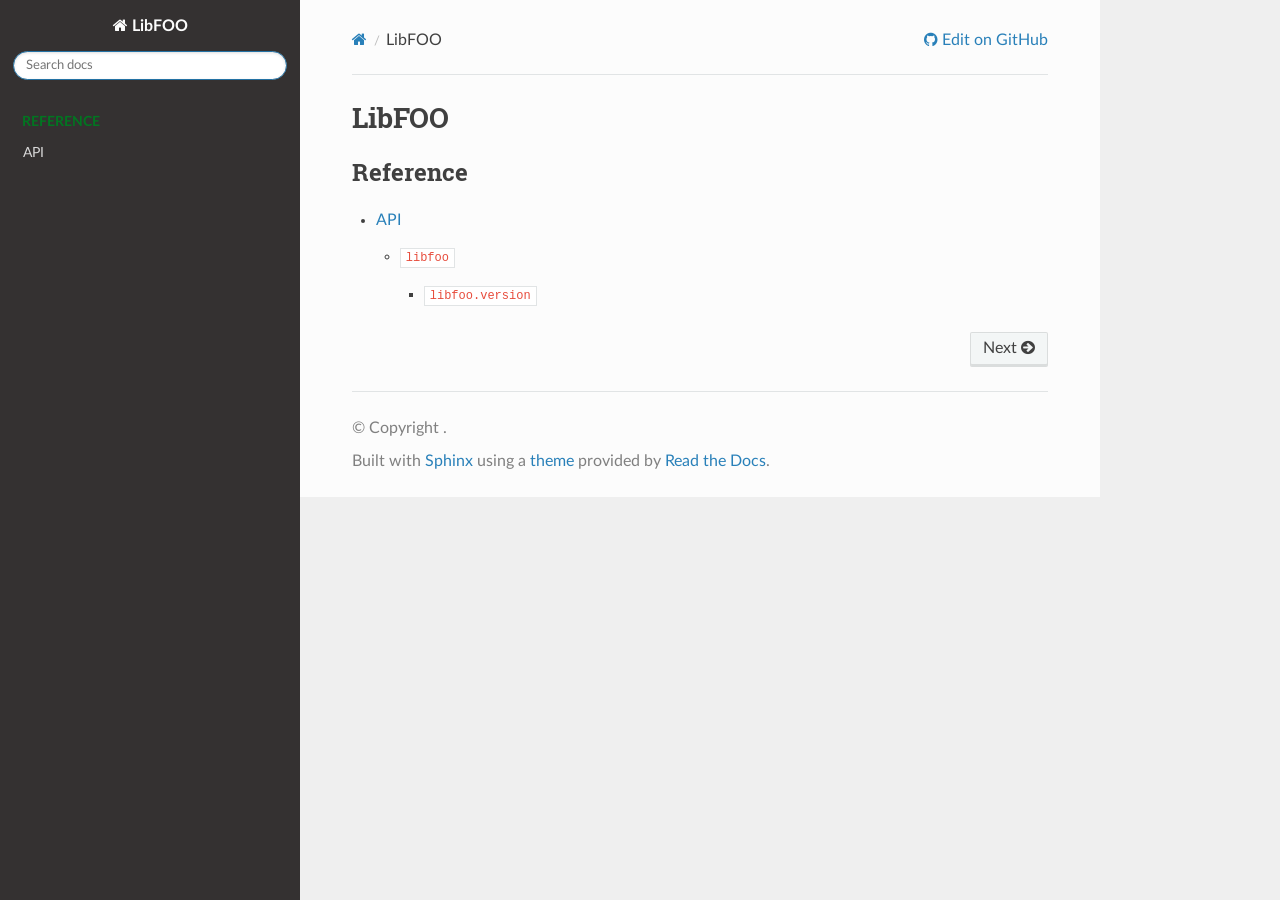
<file: index.html>
<!DOCTYPE html>
<html class="writer-html5" lang="en" data-content_root="./">
<head>
  <meta charset="utf-8" /><meta name="viewport" content="width=device-width, initial-scale=1" />

  <meta name="viewport" content="width=device-width, initial-scale=1.0" />
  <title>LibFOO &mdash; LibFOO 0.1.dev2+g3e59d49de documentation</title>
      <link rel="stylesheet" type="text/css" href="_static/pygments.css?v=b86133f3" />
      <link rel="stylesheet" type="text/css" href="_static/css/theme.css?v=9edc463e" />
      <link rel="stylesheet" type="text/css" href="_static/sphinx-codeautolink.css?v=b2176991" />
      <link rel="stylesheet" type="text/css" href="_static/css/custom.css?v=96646517" />

  
      <script src="_static/jquery.js?v=5d32c60e"></script>
      <script src="_static/_sphinx_javascript_frameworks_compat.js?v=2cd50e6c"></script>
      <script src="_static/documentation_options.js?v=39da892d"></script>
      <script src="_static/doctools.js?v=fd6eb6e6"></script>
      <script src="_static/sphinx_highlight.js?v=6ffebe34"></script>
    <script src="_static/js/theme.js"></script>
    <link rel="index" title="Index" href="genindex.html" />
    <link rel="search" title="Search" href="search.html" />
    <link rel="next" title="API" href="_api.html" /> 
</head>

<body class="wy-body-for-nav"> 
  <div class="wy-grid-for-nav">
    <nav data-toggle="wy-nav-shift" class="wy-nav-side">
      <div class="wy-side-scroll">
        <div class="wy-side-nav-search"  style="background: #343131" >

          
          
          <a href="#" class="icon icon-home">
            LibFOO
          </a>
<div role="search">
  <form id="rtd-search-form" class="wy-form" action="search.html" method="get">
    <input type="text" name="q" placeholder="Search docs" aria-label="Search docs" />
    <input type="hidden" name="check_keywords" value="yes" />
    <input type="hidden" name="area" value="default" />
  </form>
</div>
        </div><div class="wy-menu wy-menu-vertical" data-spy="affix" role="navigation" aria-label="Navigation menu">
              <p class="caption" role="heading"><span class="caption-text">Reference</span></p>
<ul>
<li class="toctree-l1"><a class="reference internal" href="_api.html">API</a></li>
</ul>

        </div>
      </div>
    </nav>

    <section data-toggle="wy-nav-shift" class="wy-nav-content-wrap"><nav class="wy-nav-top" aria-label="Mobile navigation menu"  style="background: #343131" >
          <i data-toggle="wy-nav-top" class="fa fa-bars"></i>
          <a href="#">LibFOO</a>
      </nav>

      <div class="wy-nav-content">
        <div class="rst-content">
          <div role="navigation" aria-label="Page navigation">
  <ul class="wy-breadcrumbs">
      <li><a href="#" class="icon icon-home" aria-label="Home"></a></li>
      <li class="breadcrumb-item active">LibFOO</li>
      <li class="wy-breadcrumbs-aside">
              <a href="https://github.com/Tom-Willemsen/libfoo/blob/main/doc/index.md" class="fa fa-github"> Edit on GitHub</a>
      </li>
  </ul>
  <hr/>
</div>
          <div role="main" class="document" itemscope="itemscope" itemtype="http://schema.org/Article">
           <div itemprop="articleBody">
             
  <section class="tex2jax_ignore mathjax_ignore" id="libfoo">
<h1>LibFOO<a class="headerlink" href="#libfoo" title="Link to this heading"></a></h1>
<div class="toctree-wrapper compound">
<p class="caption" role="heading"><span class="caption-text">Reference</span></p>
<ul>
<li class="toctree-l1"><a class="reference internal" href="_api.html">API</a><ul>
<li class="toctree-l2"><a class="reference internal" href="generated/libfoo.html"><code class="docutils literal notranslate"><span class="pre">libfoo</span></code></a><ul>
<li class="toctree-l3"><a class="reference internal" href="generated/libfoo.version.html"><code class="docutils literal notranslate"><span class="pre">libfoo.version</span></code></a></li>
</ul>
</li>
</ul>
</li>
</ul>
</div>
</section>


           </div>
          </div>
          <footer><div class="rst-footer-buttons" role="navigation" aria-label="Footer">
        <a href="_api.html" class="btn btn-neutral float-right" title="API" accesskey="n" rel="next">Next <span class="fa fa-arrow-circle-right" aria-hidden="true"></span></a>
    </div>

  <hr/>

  <div role="contentinfo">
    <p>&#169; Copyright .</p>
  </div>

  Built with <a href="https://www.sphinx-doc.org/">Sphinx</a> using a
    <a href="https://github.com/readthedocs/sphinx_rtd_theme">theme</a>
    provided by <a href="https://readthedocs.org">Read the Docs</a>.
   

</footer>
        </div>
      </div>
    </section>
  </div>
  <script>
      jQuery(function () {
          SphinxRtdTheme.Navigation.enable(true);
      });
  </script> 

</body>
</html>
</file>
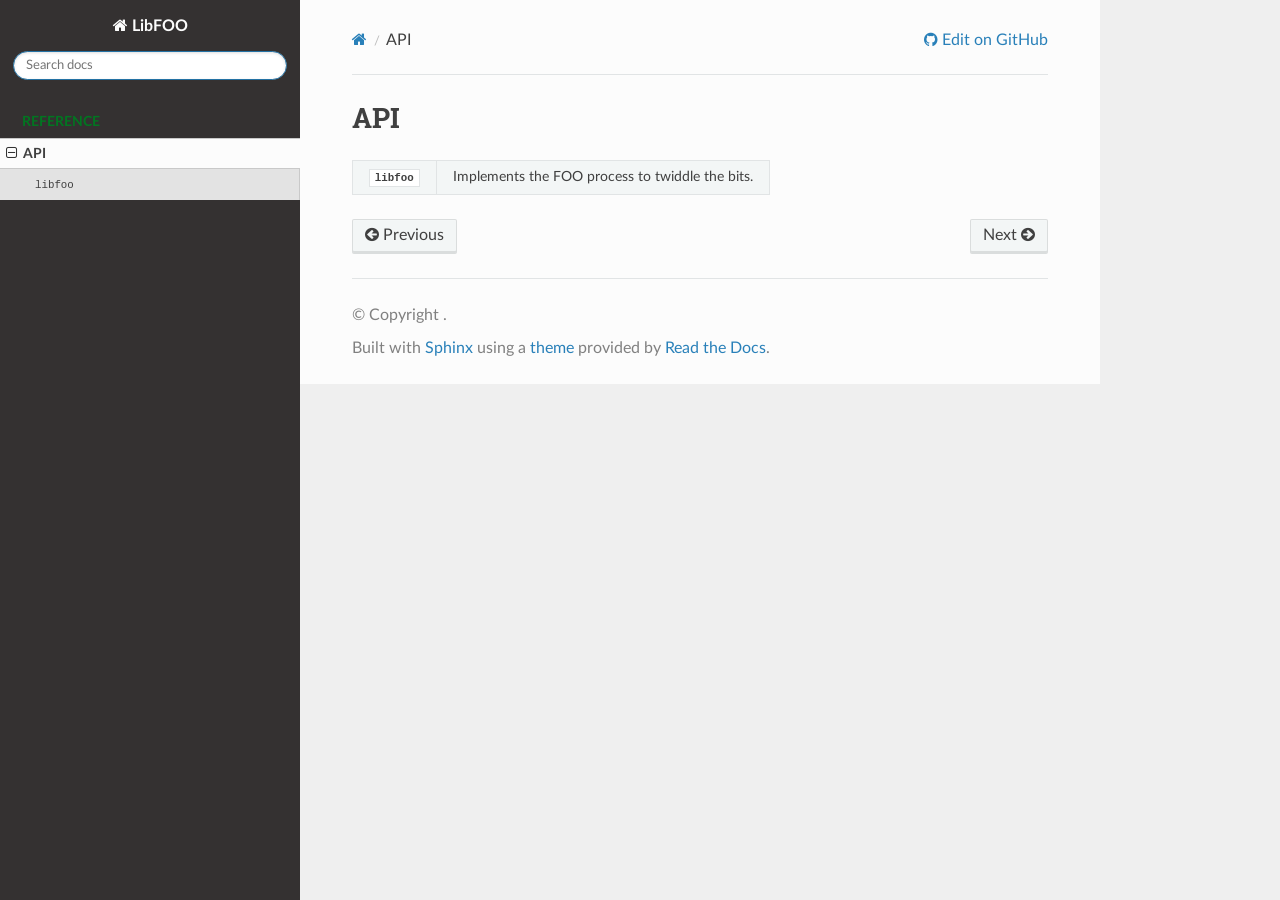
<file: _api.html>
<!DOCTYPE html>
<html class="writer-html5" lang="en" data-content_root="./">
<head>
  <meta charset="utf-8" /><meta name="viewport" content="width=device-width, initial-scale=1" />

  <meta name="viewport" content="width=device-width, initial-scale=1.0" />
  <title>API &mdash; LibFOO 0.1.dev2+g3e59d49de documentation</title>
      <link rel="stylesheet" type="text/css" href="_static/pygments.css?v=b86133f3" />
      <link rel="stylesheet" type="text/css" href="_static/css/theme.css?v=9edc463e" />
      <link rel="stylesheet" type="text/css" href="_static/sphinx-codeautolink.css?v=b2176991" />
      <link rel="stylesheet" type="text/css" href="_static/css/custom.css?v=96646517" />

  
      <script src="_static/jquery.js?v=5d32c60e"></script>
      <script src="_static/_sphinx_javascript_frameworks_compat.js?v=2cd50e6c"></script>
      <script src="_static/documentation_options.js?v=39da892d"></script>
      <script src="_static/doctools.js?v=fd6eb6e6"></script>
      <script src="_static/sphinx_highlight.js?v=6ffebe34"></script>
    <script src="_static/js/theme.js"></script>
    <link rel="index" title="Index" href="genindex.html" />
    <link rel="search" title="Search" href="search.html" />
    <link rel="next" title="libfoo" href="generated/libfoo.html" />
    <link rel="prev" title="LibFOO" href="index.html" /> 
</head>

<body class="wy-body-for-nav"> 
  <div class="wy-grid-for-nav">
    <nav data-toggle="wy-nav-shift" class="wy-nav-side">
      <div class="wy-side-scroll">
        <div class="wy-side-nav-search"  style="background: #343131" >

          
          
          <a href="index.html" class="icon icon-home">
            LibFOO
          </a>
<div role="search">
  <form id="rtd-search-form" class="wy-form" action="search.html" method="get">
    <input type="text" name="q" placeholder="Search docs" aria-label="Search docs" />
    <input type="hidden" name="check_keywords" value="yes" />
    <input type="hidden" name="area" value="default" />
  </form>
</div>
        </div><div class="wy-menu wy-menu-vertical" data-spy="affix" role="navigation" aria-label="Navigation menu">
              <p class="caption" role="heading"><span class="caption-text">Reference</span></p>
<ul class="current">
<li class="toctree-l1 current"><a class="current reference internal" href="#">API</a><ul>
<li class="toctree-l2"><a class="reference internal" href="generated/libfoo.html"><code class="docutils literal notranslate"><span class="pre">libfoo</span></code></a></li>
</ul>
</li>
</ul>

        </div>
      </div>
    </nav>

    <section data-toggle="wy-nav-shift" class="wy-nav-content-wrap"><nav class="wy-nav-top" aria-label="Mobile navigation menu"  style="background: #343131" >
          <i data-toggle="wy-nav-top" class="fa fa-bars"></i>
          <a href="index.html">LibFOO</a>
      </nav>

      <div class="wy-nav-content">
        <div class="rst-content">
          <div role="navigation" aria-label="Page navigation">
  <ul class="wy-breadcrumbs">
      <li><a href="index.html" class="icon icon-home" aria-label="Home"></a></li>
      <li class="breadcrumb-item active">API</li>
      <li class="wy-breadcrumbs-aside">
              <a href="https://github.com/Tom-Willemsen/libfoo/blob/main/doc/_api.rst" class="fa fa-github"> Edit on GitHub</a>
      </li>
  </ul>
  <hr/>
</div>
          <div role="main" class="document" itemscope="itemscope" itemtype="http://schema.org/Article">
           <div itemprop="articleBody">
             
  <section id="api">
<h1>API<a class="headerlink" href="#api" title="Link to this heading"></a></h1>
<table class="autosummary longtable docutils align-default">
<tbody>
<tr class="row-odd"><td><p><a class="reference internal" href="generated/libfoo.html#module-libfoo" title="libfoo"><code class="xref py py-obj docutils literal notranslate"><span class="pre">libfoo</span></code></a></p></td>
<td><p>Implements the FOO process to twiddle the bits.</p></td>
</tr>
</tbody>
</table>
</section>


           </div>
          </div>
          <footer><div class="rst-footer-buttons" role="navigation" aria-label="Footer">
        <a href="index.html" class="btn btn-neutral float-left" title="LibFOO" accesskey="p" rel="prev"><span class="fa fa-arrow-circle-left" aria-hidden="true"></span> Previous</a>
        <a href="generated/libfoo.html" class="btn btn-neutral float-right" title="libfoo" accesskey="n" rel="next">Next <span class="fa fa-arrow-circle-right" aria-hidden="true"></span></a>
    </div>

  <hr/>

  <div role="contentinfo">
    <p>&#169; Copyright .</p>
  </div>

  Built with <a href="https://www.sphinx-doc.org/">Sphinx</a> using a
    <a href="https://github.com/readthedocs/sphinx_rtd_theme">theme</a>
    provided by <a href="https://readthedocs.org">Read the Docs</a>.
   

</footer>
        </div>
      </div>
    </section>
  </div>
  <script>
      jQuery(function () {
          SphinxRtdTheme.Navigation.enable(true);
      });
  </script> 

</body>
</html>
</file>
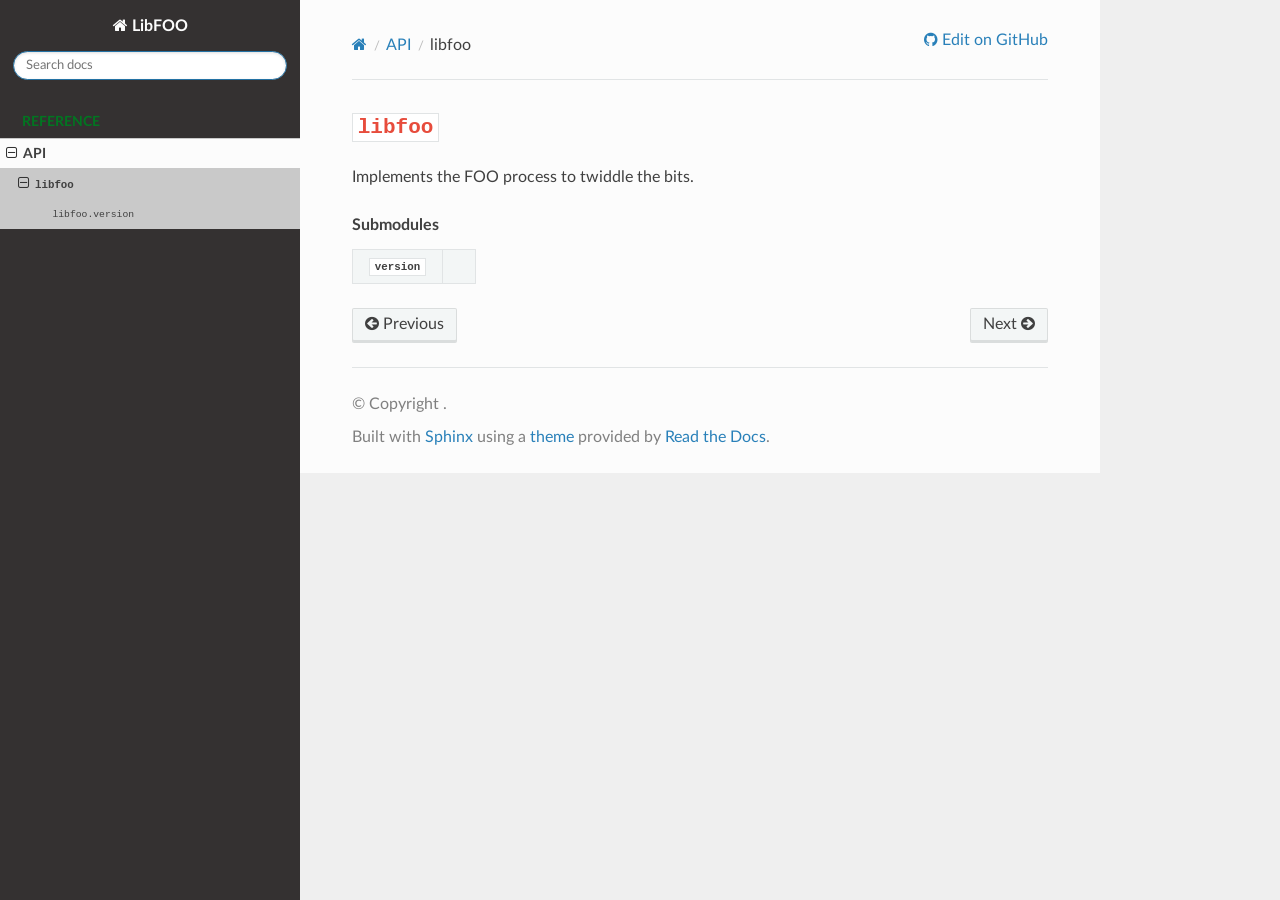
<file: generated/libfoo.html>
<!DOCTYPE html>
<html class="writer-html5" lang="en" data-content_root="../">
<head>
  <meta charset="utf-8" /><meta name="viewport" content="width=device-width, initial-scale=1" />

  <meta name="viewport" content="width=device-width, initial-scale=1.0" />
  <title>libfoo &mdash; LibFOO 0.1.dev2+g3e59d49de documentation</title>
      <link rel="stylesheet" type="text/css" href="../_static/pygments.css?v=b86133f3" />
      <link rel="stylesheet" type="text/css" href="../_static/css/theme.css?v=9edc463e" />
      <link rel="stylesheet" type="text/css" href="../_static/sphinx-codeautolink.css?v=b2176991" />
      <link rel="stylesheet" type="text/css" href="../_static/css/custom.css?v=96646517" />

  
      <script src="../_static/jquery.js?v=5d32c60e"></script>
      <script src="../_static/_sphinx_javascript_frameworks_compat.js?v=2cd50e6c"></script>
      <script src="../_static/documentation_options.js?v=39da892d"></script>
      <script src="../_static/doctools.js?v=fd6eb6e6"></script>
      <script src="../_static/sphinx_highlight.js?v=6ffebe34"></script>
    <script src="../_static/js/theme.js"></script>
    <link rel="index" title="Index" href="../genindex.html" />
    <link rel="search" title="Search" href="../search.html" />
    <link rel="next" title="libfoo.version" href="libfoo.version.html" />
    <link rel="prev" title="API" href="../_api.html" /> 
</head>

<body class="wy-body-for-nav"> 
  <div class="wy-grid-for-nav">
    <nav data-toggle="wy-nav-shift" class="wy-nav-side">
      <div class="wy-side-scroll">
        <div class="wy-side-nav-search"  style="background: #343131" >

          
          
          <a href="../index.html" class="icon icon-home">
            LibFOO
          </a>
<div role="search">
  <form id="rtd-search-form" class="wy-form" action="../search.html" method="get">
    <input type="text" name="q" placeholder="Search docs" aria-label="Search docs" />
    <input type="hidden" name="check_keywords" value="yes" />
    <input type="hidden" name="area" value="default" />
  </form>
</div>
        </div><div class="wy-menu wy-menu-vertical" data-spy="affix" role="navigation" aria-label="Navigation menu">
              <p class="caption" role="heading"><span class="caption-text">Reference</span></p>
<ul class="current">
<li class="toctree-l1 current"><a class="reference internal" href="../_api.html">API</a><ul class="current">
<li class="toctree-l2 current"><a class="current reference internal" href="#"><code class="docutils literal notranslate"><span class="pre">libfoo</span></code></a><ul>
<li class="toctree-l3"><a class="reference internal" href="libfoo.version.html"><code class="docutils literal notranslate"><span class="pre">libfoo.version</span></code></a></li>
</ul>
</li>
</ul>
</li>
</ul>

        </div>
      </div>
    </nav>

    <section data-toggle="wy-nav-shift" class="wy-nav-content-wrap"><nav class="wy-nav-top" aria-label="Mobile navigation menu"  style="background: #343131" >
          <i data-toggle="wy-nav-top" class="fa fa-bars"></i>
          <a href="../index.html">LibFOO</a>
      </nav>

      <div class="wy-nav-content">
        <div class="rst-content">
          <div role="navigation" aria-label="Page navigation">
  <ul class="wy-breadcrumbs">
      <li><a href="../index.html" class="icon icon-home" aria-label="Home"></a></li>
          <li class="breadcrumb-item"><a href="../_api.html">API</a></li>
      <li class="breadcrumb-item active"><code class="docutils literal notranslate"><span class="pre">libfoo</span></code></li>
      <li class="wy-breadcrumbs-aside">
              <a href="https://github.com/Tom-Willemsen/libfoo/blob/main/doc/generated/libfoo.rst" class="fa fa-github"> Edit on GitHub</a>
      </li>
  </ul>
  <hr/>
</div>
          <div role="main" class="document" itemscope="itemscope" itemtype="http://schema.org/Article">
           <div itemprop="articleBody">
             
  <section id="module-libfoo">
<span id="libfoo"></span><h1><code class="docutils literal notranslate"><span class="pre">libfoo</span></code><a class="headerlink" href="#module-libfoo" title="Link to this heading"></a></h1>
<p>Implements the FOO process to twiddle the bits.</p>
<p class="rubric">Submodules</p>
<table class="autosummary longtable docutils align-default">
<tbody>
<tr class="row-odd"><td><p><a class="reference internal" href="libfoo.version.html#module-libfoo.version" title="libfoo.version"><code class="xref py py-obj docutils literal notranslate"><span class="pre">version</span></code></a></p></td>
<td><p></p></td>
</tr>
</tbody>
</table>
</section>


           </div>
          </div>
          <footer><div class="rst-footer-buttons" role="navigation" aria-label="Footer">
        <a href="../_api.html" class="btn btn-neutral float-left" title="API" accesskey="p" rel="prev"><span class="fa fa-arrow-circle-left" aria-hidden="true"></span> Previous</a>
        <a href="libfoo.version.html" class="btn btn-neutral float-right" title="libfoo.version" accesskey="n" rel="next">Next <span class="fa fa-arrow-circle-right" aria-hidden="true"></span></a>
    </div>

  <hr/>

  <div role="contentinfo">
    <p>&#169; Copyright .</p>
  </div>

  Built with <a href="https://www.sphinx-doc.org/">Sphinx</a> using a
    <a href="https://github.com/readthedocs/sphinx_rtd_theme">theme</a>
    provided by <a href="https://readthedocs.org">Read the Docs</a>.
   

</footer>
        </div>
      </div>
    </section>
  </div>
  <script>
      jQuery(function () {
          SphinxRtdTheme.Navigation.enable(true);
      });
  </script> 

</body>
</html>
</file>
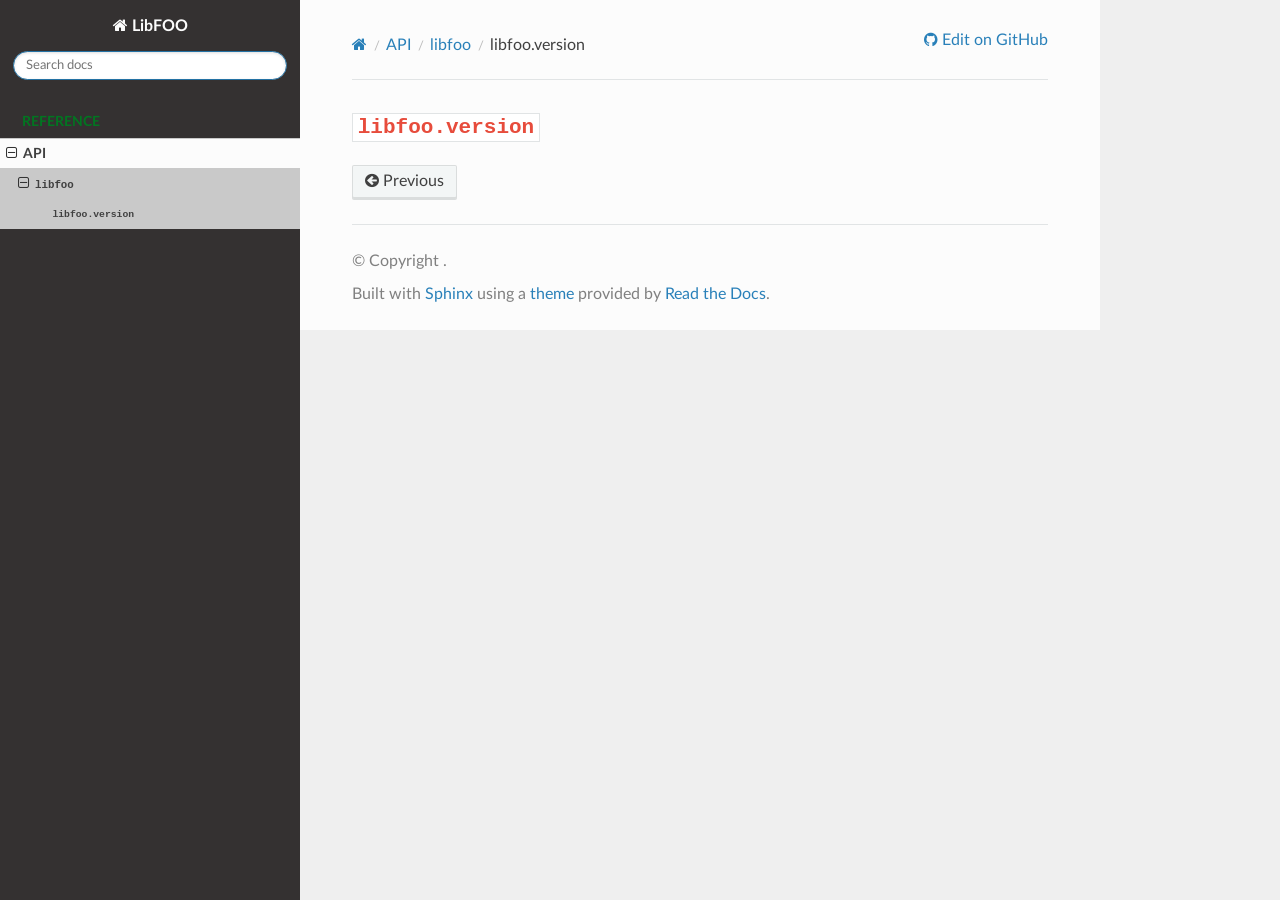
<file: generated/libfoo.version.html>
<!DOCTYPE html>
<html class="writer-html5" lang="en" data-content_root="../">
<head>
  <meta charset="utf-8" /><meta name="viewport" content="width=device-width, initial-scale=1" />

  <meta name="viewport" content="width=device-width, initial-scale=1.0" />
  <title>libfoo.version &mdash; LibFOO 0.1.dev2+g3e59d49de documentation</title>
      <link rel="stylesheet" type="text/css" href="../_static/pygments.css?v=b86133f3" />
      <link rel="stylesheet" type="text/css" href="../_static/css/theme.css?v=9edc463e" />
      <link rel="stylesheet" type="text/css" href="../_static/sphinx-codeautolink.css?v=b2176991" />
      <link rel="stylesheet" type="text/css" href="../_static/css/custom.css?v=96646517" />

  
      <script src="../_static/jquery.js?v=5d32c60e"></script>
      <script src="../_static/_sphinx_javascript_frameworks_compat.js?v=2cd50e6c"></script>
      <script src="../_static/documentation_options.js?v=39da892d"></script>
      <script src="../_static/doctools.js?v=fd6eb6e6"></script>
      <script src="../_static/sphinx_highlight.js?v=6ffebe34"></script>
    <script src="../_static/js/theme.js"></script>
    <link rel="index" title="Index" href="../genindex.html" />
    <link rel="search" title="Search" href="../search.html" />
    <link rel="prev" title="libfoo" href="libfoo.html" /> 
</head>

<body class="wy-body-for-nav"> 
  <div class="wy-grid-for-nav">
    <nav data-toggle="wy-nav-shift" class="wy-nav-side">
      <div class="wy-side-scroll">
        <div class="wy-side-nav-search"  style="background: #343131" >

          
          
          <a href="../index.html" class="icon icon-home">
            LibFOO
          </a>
<div role="search">
  <form id="rtd-search-form" class="wy-form" action="../search.html" method="get">
    <input type="text" name="q" placeholder="Search docs" aria-label="Search docs" />
    <input type="hidden" name="check_keywords" value="yes" />
    <input type="hidden" name="area" value="default" />
  </form>
</div>
        </div><div class="wy-menu wy-menu-vertical" data-spy="affix" role="navigation" aria-label="Navigation menu">
              <p class="caption" role="heading"><span class="caption-text">Reference</span></p>
<ul class="current">
<li class="toctree-l1 current"><a class="reference internal" href="../_api.html">API</a><ul class="current">
<li class="toctree-l2 current"><a class="reference internal" href="libfoo.html"><code class="docutils literal notranslate"><span class="pre">libfoo</span></code></a><ul class="current">
<li class="toctree-l3 current"><a class="current reference internal" href="#"><code class="docutils literal notranslate"><span class="pre">libfoo.version</span></code></a></li>
</ul>
</li>
</ul>
</li>
</ul>

        </div>
      </div>
    </nav>

    <section data-toggle="wy-nav-shift" class="wy-nav-content-wrap"><nav class="wy-nav-top" aria-label="Mobile navigation menu"  style="background: #343131" >
          <i data-toggle="wy-nav-top" class="fa fa-bars"></i>
          <a href="../index.html">LibFOO</a>
      </nav>

      <div class="wy-nav-content">
        <div class="rst-content">
          <div role="navigation" aria-label="Page navigation">
  <ul class="wy-breadcrumbs">
      <li><a href="../index.html" class="icon icon-home" aria-label="Home"></a></li>
          <li class="breadcrumb-item"><a href="../_api.html">API</a></li>
          <li class="breadcrumb-item"><a href="libfoo.html"><code class="docutils literal notranslate"><span class="pre">libfoo</span></code></a></li>
      <li class="breadcrumb-item active"><code class="docutils literal notranslate"><span class="pre">libfoo.version</span></code></li>
      <li class="wy-breadcrumbs-aside">
              <a href="https://github.com/Tom-Willemsen/libfoo/blob/main/doc/generated/libfoo.version.rst" class="fa fa-github"> Edit on GitHub</a>
      </li>
  </ul>
  <hr/>
</div>
          <div role="main" class="document" itemscope="itemscope" itemtype="http://schema.org/Article">
           <div itemprop="articleBody">
             
  <section id="module-libfoo.version">
<span id="libfoo-version"></span><h1><code class="docutils literal notranslate"><span class="pre">libfoo.version</span></code><a class="headerlink" href="#module-libfoo.version" title="Link to this heading"></a></h1>
</section>


           </div>
          </div>
          <footer><div class="rst-footer-buttons" role="navigation" aria-label="Footer">
        <a href="libfoo.html" class="btn btn-neutral float-left" title="libfoo" accesskey="p" rel="prev"><span class="fa fa-arrow-circle-left" aria-hidden="true"></span> Previous</a>
    </div>

  <hr/>

  <div role="contentinfo">
    <p>&#169; Copyright .</p>
  </div>

  Built with <a href="https://www.sphinx-doc.org/">Sphinx</a> using a
    <a href="https://github.com/readthedocs/sphinx_rtd_theme">theme</a>
    provided by <a href="https://readthedocs.org">Read the Docs</a>.
   

</footer>
        </div>
      </div>
    </section>
  </div>
  <script>
      jQuery(function () {
          SphinxRtdTheme.Navigation.enable(true);
      });
  </script> 

</body>
</html>
</file>
<file: _static/pygments.css>
pre { line-height: 125%; }
td.linenos .normal { color: inherit; background-color: transparent; padding-left: 5px; padding-right: 5px; }
span.linenos { color: inherit; background-color: transparent; padding-left: 5px; padding-right: 5px; }
td.linenos .special { color: #000000; background-color: #ffffc0; padding-left: 5px; padding-right: 5px; }
span.linenos.special { color: #000000; background-color: #ffffc0; padding-left: 5px; padding-right: 5px; }
.highlight .hll { background-color: #ffffcc }
.highlight { background: #f8f8f8; }
.highlight .c { color: #3D7B7B; font-style: italic } /* Comment */
.highlight .err { border: 1px solid #F00 } /* Error */
.highlight .k { color: #008000; font-weight: bold } /* Keyword */
.highlight .o { color: #666 } /* Operator */
.highlight .ch { color: #3D7B7B; font-style: italic } /* Comment.Hashbang */
.highlight .cm { color: #3D7B7B; font-style: italic } /* Comment.Multiline */
.highlight .cp { color: #9C6500 } /* Comment.Preproc */
.highlight .cpf { color: #3D7B7B; font-style: italic } /* Comment.PreprocFile */
.highlight .c1 { color: #3D7B7B; font-style: italic } /* Comment.Single */
.highlight .cs { color: #3D7B7B; font-style: italic } /* Comment.Special */
.highlight .gd { color: #A00000 } /* Generic.Deleted */
.highlight .ge { font-style: italic } /* Generic.Emph */
.highlight .ges { font-weight: bold; font-style: italic } /* Generic.EmphStrong */
.highlight .gr { color: #E40000 } /* Generic.Error */
.highlight .gh { color: #000080; font-weight: bold } /* Generic.Heading */
.highlight .gi { color: #008400 } /* Generic.Inserted */
.highlight .go { color: #717171 } /* Generic.Output */
.highlight .gp { color: #000080; font-weight: bold } /* Generic.Prompt */
.highlight .gs { font-weight: bold } /* Generic.Strong */
.highlight .gu { color: #800080; font-weight: bold } /* Generic.Subheading */
.highlight .gt { color: #04D } /* Generic.Traceback */
.highlight .kc { color: #008000; font-weight: bold } /* Keyword.Constant */
.highlight .kd { color: #008000; font-weight: bold } /* Keyword.Declaration */
.highlight .kn { color: #008000; font-weight: bold } /* Keyword.Namespace */
.highlight .kp { color: #008000 } /* Keyword.Pseudo */
.highlight .kr { color: #008000; font-weight: bold } /* Keyword.Reserved */
.highlight .kt { color: #B00040 } /* Keyword.Type */
.highlight .m { color: #666 } /* Literal.Number */
.highlight .s { color: #BA2121 } /* Literal.String */
.highlight .na { color: #687822 } /* Name.Attribute */
.highlight .nb { color: #008000 } /* Name.Builtin */
.highlight .nc { color: #00F; font-weight: bold } /* Name.Class */
.highlight .no { color: #800 } /* Name.Constant */
.highlight .nd { color: #A2F } /* Name.Decorator */
.highlight .ni { color: #717171; font-weight: bold } /* Name.Entity */
.highlight .ne { color: #CB3F38; font-weight: bold } /* Name.Exception */
.highlight .nf { color: #00F } /* Name.Function */
.highlight .nl { color: #767600 } /* Name.Label */
.highlight .nn { color: #00F; font-weight: bold } /* Name.Namespace */
.highlight .nt { color: #008000; font-weight: bold } /* Name.Tag */
.highlight .nv { color: #19177C } /* Name.Variable */
.highlight .ow { color: #A2F; font-weight: bold } /* Operator.Word */
.highlight .w { color: #BBB } /* Text.Whitespace */
.highlight .mb { color: #666 } /* Literal.Number.Bin */
.highlight .mf { color: #666 } /* Literal.Number.Float */
.highlight .mh { color: #666 } /* Literal.Number.Hex */
.highlight .mi { color: #666 } /* Literal.Number.Integer */
.highlight .mo { color: #666 } /* Literal.Number.Oct */
.highlight .sa { color: #BA2121 } /* Literal.String.Affix */
.highlight .sb { color: #BA2121 } /* Literal.String.Backtick */
.highlight .sc { color: #BA2121 } /* Literal.String.Char */
.highlight .dl { color: #BA2121 } /* Literal.String.Delimiter */
.highlight .sd { color: #BA2121; font-style: italic } /* Literal.String.Doc */
.highlight .s2 { color: #BA2121 } /* Literal.String.Double */
.highlight .se { color: #AA5D1F; font-weight: bold } /* Literal.String.Escape */
.highlight .sh { color: #BA2121 } /* Literal.String.Heredoc */
.highlight .si { color: #A45A77; font-weight: bold } /* Literal.String.Interpol */
.highlight .sx { color: #008000 } /* Literal.String.Other */
.highlight .sr { color: #A45A77 } /* Literal.String.Regex */
.highlight .s1 { color: #BA2121 } /* Literal.String.Single */
.highlight .ss { color: #19177C } /* Literal.String.Symbol */
.highlight .bp { color: #008000 } /* Name.Builtin.Pseudo */
.highlight .fm { color: #00F } /* Name.Function.Magic */
.highlight .vc { color: #19177C } /* Name.Variable.Class */
.highlight .vg { color: #19177C } /* Name.Variable.Global */
.highlight .vi { color: #19177C } /* Name.Variable.Instance */
.highlight .vm { color: #19177C } /* Name.Variable.Magic */
.highlight .il { color: #666 } /* Literal.Number.Integer.Long */
</file>
<file: _static/css/theme.css>
html{box-sizing:border-box}*,:after,:before{box-sizing:inherit}article,aside,details,figcaption,figure,footer,header,hgroup,nav,section{display:block}audio,canvas,video{display:inline-block;*display:inline;*zoom:1}[hidden],audio:not([controls]){display:none}*{-webkit-box-sizing:border-box;-moz-box-sizing:border-box;box-sizing:border-box}html{font-size:100%;-webkit-text-size-adjust:100%;-ms-text-size-adjust:100%}body{margin:0}a:active,a:hover{outline:0}abbr[title]{border-bottom:1px dotted}b,strong{font-weight:700}blockquote{margin:0}dfn{font-style:italic}ins{background:#ff9;text-decoration:none}ins,mark{color:#000}mark{background:#ff0;font-style:italic;font-weight:700}.rst-content code,.rst-content tt,code,kbd,pre,samp{font-family:monospace,serif;_font-family:courier new,monospace;font-size:1em}pre{white-space:pre}q{quotes:none}q:after,q:before{content:"";content:none}small{font-size:85%}sub,sup{font-size:75%;line-height:0;position:relative;vertical-align:baseline}sup{top:-.5em}sub{bottom:-.25em}dl,ol,ul{margin:0;padding:0;list-style:none;list-style-image:none}li{list-style:none}dd{margin:0}img{border:0;-ms-interpolation-mode:bicubic;vertical-align:middle;max-width:100%}svg:not(:root){overflow:hidden}figure,form{margin:0}label{cursor:pointer}button,input,select,textarea{font-size:100%;margin:0;vertical-align:baseline;*vertical-align:middle}button,input{line-height:normal}button,input[type=button],input[type=reset],input[type=submit]{cursor:pointer;-webkit-appearance:button;*overflow:visible}button[disabled],input[disabled]{cursor:default}input[type=search]{-webkit-appearance:textfield;-moz-box-sizing:content-box;-webkit-box-sizing:content-box;box-sizing:content-box}textarea{resize:vertical}table{border-collapse:collapse;border-spacing:0}td{vertical-align:top}.chromeframe{margin:.2em 0;background:#ccc;color:#000;padding:.2em 0}.ir{display:block;border:0;text-indent:-999em;overflow:hidden;background-color:transparent;background-repeat:no-repeat;text-align:left;direction:ltr;*line-height:0}.ir br{display:none}.hidden{display:none!important;visibility:hidden}.visuallyhidden{border:0;clip:rect(0 0 0 0);height:1px;margin:-1px;overflow:hidden;padding:0;position:absolute;width:1px}.visuallyhidden.focusable:active,.visuallyhidden.focusable:focus{clip:auto;height:auto;margin:0;overflow:visible;position:static;width:auto}.invisible{visibility:hidden}.relative{position:relative}big,small{font-size:100%}@media print{body,html,section{background:none!important}*{box-shadow:none!important;text-shadow:none!important;filter:none!important;-ms-filter:none!important}a,a:visited{text-decoration:underline}.ir a:after,a[href^="#"]:after,a[href^="javascript:"]:after{content:""}blockquote,pre{page-break-inside:avoid}thead{display:table-header-group}img,tr{page-break-inside:avoid}img{max-width:100%!important}@page{margin:.5cm}.rst-content .toctree-wrapper>p.caption,h2,h3,p{orphans:3;widows:3}.rst-content .toctree-wrapper>p.caption,h2,h3{page-break-after:avoid}}.btn,.fa:before,.icon:before,.rst-content .admonition,.rst-content .admonition-title:before,.rst-content .admonition-todo,.rst-content .attention,.rst-content .caution,.rst-content .code-block-caption .headerlink:before,.rst-content .danger,.rst-content .eqno .headerlink:before,.rst-content .error,.rst-content .hint,.rst-content .important,.rst-content .note,.rst-content .seealso,.rst-content .tip,.rst-content .warning,.rst-content code.download span:first-child:before,.rst-content dl dt .headerlink:before,.rst-content h1 .headerlink:before,.rst-content h2 .headerlink:before,.rst-content h3 .headerlink:before,.rst-content h4 .headerlink:before,.rst-content h5 .headerlink:before,.rst-content h6 .headerlink:before,.rst-content p.caption .headerlink:before,.rst-content p .headerlink:before,.rst-content table>caption .headerlink:before,.rst-content tt.download span:first-child:before,.wy-alert,.wy-dropdown .caret:before,.wy-inline-validate.wy-inline-validate-danger .wy-input-context:before,.wy-inline-validate.wy-inline-validate-info .wy-input-context:before,.wy-inline-validate.wy-inline-validate-success .wy-input-context:before,.wy-inline-validate.wy-inline-validate-warning .wy-input-context:before,.wy-menu-vertical li.current>a button.toctree-expand:before,.wy-menu-vertical li.on a button.toctree-expand:before,.wy-menu-vertical li button.toctree-expand:before,input[type=color],input[type=date],input[type=datetime-local],input[type=datetime],input[type=email],input[type=month],input[type=number],input[type=password],input[type=search],input[type=tel],input[type=text],input[type=time],input[type=url],input[type=week],select,textarea{-webkit-font-smoothing:antialiased}.clearfix{*zoom:1}.clearfix:after,.clearfix:before{display:table;content:""}.clearfix:after{clear:both}/*!
 *  Font Awesome 4.7.0 by @davegandy - http://fontawesome.io - @fontawesome
 *  License - http://fontawesome.io/license (Font: SIL OFL 1.1, CSS: MIT License)
 */@font-face{font-family:FontAwesome;src:url(fonts/fontawesome-webfont.eot?674f50d287a8c48dc19ba404d20fe713);src:url(fonts/fontawesome-webfont.eot?674f50d287a8c48dc19ba404d20fe713?#iefix&v=4.7.0) format("embedded-opentype"),url(fonts/fontawesome-webfont.woff2?af7ae505a9eed503f8b8e6982036873e) format("woff2"),url(fonts/fontawesome-webfont.woff?fee66e712a8a08eef5805a46892932ad) format("woff"),url(fonts/fontawesome-webfont.ttf?b06871f281fee6b241d60582ae9369b9) format("truetype"),url(fonts/fontawesome-webfont.svg?912ec66d7572ff821749319396470bde#fontawesomeregular) format("svg");font-weight:400;font-style:normal}.fa,.icon,.rst-content .admonition-title,.rst-content .code-block-caption .headerlink,.rst-content .eqno .headerlink,.rst-content code.download span:first-child,.rst-content dl dt .headerlink,.rst-content h1 .headerlink,.rst-content h2 .headerlink,.rst-content h3 .headerlink,.rst-content h4 .headerlink,.rst-content h5 .headerlink,.rst-content h6 .headerlink,.rst-content p.caption .headerlink,.rst-content p .headerlink,.rst-content table>caption .headerlink,.rst-content tt.download span:first-child,.wy-menu-vertical li.current>a button.toctree-expand,.wy-menu-vertical li.on a button.toctree-expand,.wy-menu-vertical li button.toctree-expand{display:inline-block;font:normal normal normal 14px/1 FontAwesome;font-size:inherit;text-rendering:auto;-webkit-font-smoothing:antialiased;-moz-osx-font-smoothing:grayscale}.fa-lg{font-size:1.33333em;line-height:.75em;vertical-align:-15%}.fa-2x{font-size:2em}.fa-3x{font-size:3em}.fa-4x{font-size:4em}.fa-5x{font-size:5em}.fa-fw{width:1.28571em;text-align:center}.fa-ul{padding-left:0;margin-left:2.14286em;list-style-type:none}.fa-ul>li{position:relative}.fa-li{position:absolute;left:-2.14286em;width:2.14286em;top:.14286em;text-align:center}.fa-li.fa-lg{left:-1.85714em}.fa-border{padding:.2em .25em .15em;border:.08em solid #eee;border-radius:.1em}.fa-pull-left{float:left}.fa-pull-right{float:right}.fa-pull-left.icon,.fa.fa-pull-left,.rst-content .code-block-caption .fa-pull-left.headerlink,.rst-content .eqno .fa-pull-left.headerlink,.rst-content .fa-pull-left.admonition-title,.rst-content code.download span.fa-pull-left:first-child,.rst-content dl dt .fa-pull-left.headerlink,.rst-content h1 .fa-pull-left.headerlink,.rst-content h2 .fa-pull-left.headerlink,.rst-content h3 .fa-pull-left.headerlink,.rst-content h4 .fa-pull-left.headerlink,.rst-content h5 .fa-pull-left.headerlink,.rst-content h6 .fa-pull-left.headerlink,.rst-content p .fa-pull-left.headerlink,.rst-content table>caption .fa-pull-left.headerlink,.rst-content tt.download span.fa-pull-left:first-child,.wy-menu-vertical li.current>a button.fa-pull-left.toctree-expand,.wy-menu-vertical li.on a button.fa-pull-left.toctree-expand,.wy-menu-vertical li button.fa-pull-left.toctree-expand{margin-right:.3em}.fa-pull-right.icon,.fa.fa-pull-right,.rst-content .code-block-caption .fa-pull-right.headerlink,.rst-content .eqno .fa-pull-right.headerlink,.rst-content .fa-pull-right.admonition-title,.rst-content code.download span.fa-pull-right:first-child,.rst-content dl dt .fa-pull-right.headerlink,.rst-content h1 .fa-pull-right.headerlink,.rst-content h2 .fa-pull-right.headerlink,.rst-content h3 .fa-pull-right.headerlink,.rst-content h4 .fa-pull-right.headerlink,.rst-content h5 .fa-pull-right.headerlink,.rst-content h6 .fa-pull-right.headerlink,.rst-content p .fa-pull-right.headerlink,.rst-content table>caption .fa-pull-right.headerlink,.rst-content tt.download span.fa-pull-right:first-child,.wy-menu-vertical li.current>a button.fa-pull-right.toctree-expand,.wy-menu-vertical li.on a button.fa-pull-right.toctree-expand,.wy-menu-vertical li button.fa-pull-right.toctree-expand{margin-left:.3em}.pull-right{float:right}.pull-left{float:left}.fa.pull-left,.pull-left.icon,.rst-content .code-block-caption .pull-left.headerlink,.rst-content .eqno .pull-left.headerlink,.rst-content .pull-left.admonition-title,.rst-content code.download span.pull-left:first-child,.rst-content dl dt .pull-left.headerlink,.rst-content h1 .pull-left.headerlink,.rst-content h2 .pull-left.headerlink,.rst-content h3 .pull-left.headerlink,.rst-content h4 .pull-left.headerlink,.rst-content h5 .pull-left.headerlink,.rst-content h6 .pull-left.headerlink,.rst-content p .pull-left.headerlink,.rst-content table>caption .pull-left.headerlink,.rst-content tt.download span.pull-left:first-child,.wy-menu-vertical li.current>a button.pull-left.toctree-expand,.wy-menu-vertical li.on a button.pull-left.toctree-expand,.wy-menu-vertical li button.pull-left.toctree-expand{margin-right:.3em}.fa.pull-right,.pull-right.icon,.rst-content .code-block-caption .pull-right.headerlink,.rst-content .eqno .pull-right.headerlink,.rst-content .pull-right.admonition-title,.rst-content code.download span.pull-right:first-child,.rst-content dl dt .pull-right.headerlink,.rst-content h1 .pull-right.headerlink,.rst-content h2 .pull-right.headerlink,.rst-content h3 .pull-right.headerlink,.rst-content h4 .pull-right.headerlink,.rst-content h5 .pull-right.headerlink,.rst-content h6 .pull-right.headerlink,.rst-content p .pull-right.headerlink,.rst-content table>caption .pull-right.headerlink,.rst-content tt.download span.pull-right:first-child,.wy-menu-vertical li.current>a button.pull-right.toctree-expand,.wy-menu-vertical li.on a button.pull-right.toctree-expand,.wy-menu-vertical li button.pull-right.toctree-expand{margin-left:.3em}.fa-spin{-webkit-animation:fa-spin 2s linear infinite;animation:fa-spin 2s linear infinite}.fa-pulse{-webkit-animation:fa-spin 1s steps(8) infinite;animation:fa-spin 1s steps(8) infinite}@-webkit-keyframes fa-spin{0%{-webkit-transform:rotate(0deg);transform:rotate(0deg)}to{-webkit-transform:rotate(359deg);transform:rotate(359deg)}}@keyframes fa-spin{0%{-webkit-transform:rotate(0deg);transform:rotate(0deg)}to{-webkit-transform:rotate(359deg);transform:rotate(359deg)}}.fa-rotate-90{-ms-filter:"progid:DXImageTransform.Microsoft.BasicImage(rotation=1)";-webkit-transform:rotate(90deg);-ms-transform:rotate(90deg);transform:rotate(90deg)}.fa-rotate-180{-ms-filter:"progid:DXImageTransform.Microsoft.BasicImage(rotation=2)";-webkit-transform:rotate(180deg);-ms-transform:rotate(180deg);transform:rotate(180deg)}.fa-rotate-270{-ms-filter:"progid:DXImageTransform.Microsoft.BasicImage(rotation=3)";-webkit-transform:rotate(270deg);-ms-transform:rotate(270deg);transform:rotate(270deg)}.fa-flip-horizontal{-ms-filter:"progid:DXImageTransform.Microsoft.BasicImage(rotation=0, mirror=1)";-webkit-transform:scaleX(-1);-ms-transform:scaleX(-1);transform:scaleX(-1)}.fa-flip-vertical{-ms-filter:"progid:DXImageTransform.Microsoft.BasicImage(rotation=2, mirror=1)";-webkit-transform:scaleY(-1);-ms-transform:scaleY(-1);transform:scaleY(-1)}:root .fa-flip-horizontal,:root .fa-flip-vertical,:root .fa-rotate-90,:root .fa-rotate-180,:root .fa-rotate-270{filter:none}.fa-stack{position:relative;display:inline-block;width:2em;height:2em;line-height:2em;vertical-align:middle}.fa-stack-1x,.fa-stack-2x{position:absolute;left:0;width:100%;text-align:center}.fa-stack-1x{line-height:inherit}.fa-stack-2x{font-size:2em}.fa-inverse{color:#fff}.fa-glass:before{content:""}.fa-music:before{content:""}.fa-search:before,.icon-search:before{content:""}.fa-envelope-o:before{content:""}.fa-heart:before{content:""}.fa-star:before{content:""}.fa-star-o:before{content:""}.fa-user:before{content:""}.fa-film:before{content:""}.fa-th-large:before{content:""}.fa-th:before{content:""}.fa-th-list:before{content:""}.fa-check:before{content:""}.fa-close:before,.fa-remove:before,.fa-times:before{content:""}.fa-search-plus:before{content:""}.fa-search-minus:before{content:""}.fa-power-off:before{content:""}.fa-signal:before{content:""}.fa-cog:before,.fa-gear:before{content:""}.fa-trash-o:before{content:""}.fa-home:before,.icon-home:before{content:""}.fa-file-o:before{content:""}.fa-clock-o:before{content:""}.fa-road:before{content:""}.fa-download:before,.rst-content code.download span:first-child:before,.rst-content tt.download span:first-child:before{content:""}.fa-arrow-circle-o-down:before{content:""}.fa-arrow-circle-o-up:before{content:""}.fa-inbox:before{content:""}.fa-play-circle-o:before{content:""}.fa-repeat:before,.fa-rotate-right:before{content:""}.fa-refresh:before{content:""}.fa-list-alt:before{content:""}.fa-lock:before{content:""}.fa-flag:before{content:""}.fa-headphones:before{content:""}.fa-volume-off:before{content:""}.fa-volume-down:before{content:""}.fa-volume-up:before{content:""}.fa-qrcode:before{content:""}.fa-barcode:before{content:""}.fa-tag:before{content:""}.fa-tags:before{content:""}.fa-book:before,.icon-book:before{content:""}.fa-bookmark:before{content:""}.fa-print:before{content:""}.fa-camera:before{content:""}.fa-font:before{content:""}.fa-bold:before{content:""}.fa-italic:before{content:""}.fa-text-height:before{content:""}.fa-text-width:before{content:""}.fa-align-left:before{content:""}.fa-align-center:before{content:""}.fa-align-right:before{content:""}.fa-align-justify:before{content:""}.fa-list:before{content:""}.fa-dedent:before,.fa-outdent:before{content:""}.fa-indent:before{content:""}.fa-video-camera:before{content:""}.fa-image:before,.fa-photo:before,.fa-picture-o:before{content:""}.fa-pencil:before{content:""}.fa-map-marker:before{content:""}.fa-adjust:before{content:""}.fa-tint:before{content:""}.fa-edit:before,.fa-pencil-square-o:before{content:""}.fa-share-square-o:before{content:""}.fa-check-square-o:before{content:""}.fa-arrows:before{content:""}.fa-step-backward:before{content:""}.fa-fast-backward:before{content:""}.fa-backward:before{content:""}.fa-play:before{content:""}.fa-pause:before{content:""}.fa-stop:before{content:""}.fa-forward:before{content:""}.fa-fast-forward:before{content:""}.fa-step-forward:before{content:""}.fa-eject:before{content:""}.fa-chevron-left:before{content:""}.fa-chevron-right:before{content:""}.fa-plus-circle:before{content:""}.fa-minus-circle:before{content:""}.fa-times-circle:before,.wy-inline-validate.wy-inline-validate-danger .wy-input-context:before{content:""}.fa-check-circle:before,.wy-inline-validate.wy-inline-validate-success .wy-input-context:before{content:""}.fa-question-circle:before{content:""}.fa-info-circle:before{content:""}.fa-crosshairs:before{content:""}.fa-times-circle-o:before{content:""}.fa-check-circle-o:before{content:""}.fa-ban:before{content:""}.fa-arrow-left:before{content:""}.fa-arrow-right:before{content:""}.fa-arrow-up:before{content:""}.fa-arrow-down:before{content:""}.fa-mail-forward:before,.fa-share:before{content:""}.fa-expand:before{content:""}.fa-compress:before{content:""}.fa-plus:before{content:""}.fa-minus:before{content:""}.fa-asterisk:before{content:""}.fa-exclamation-circle:before,.rst-content .admonition-title:before,.wy-inline-validate.wy-inline-validate-info .wy-input-context:before,.wy-inline-validate.wy-inline-validate-warning .wy-input-context:before{content:""}.fa-gift:before{content:""}.fa-leaf:before{content:""}.fa-fire:before,.icon-fire:before{content:""}.fa-eye:before{content:""}.fa-eye-slash:before{content:""}.fa-exclamation-triangle:before,.fa-warning:before{content:""}.fa-plane:before{content:""}.fa-calendar:before{content:""}.fa-random:before{content:""}.fa-comment:before{content:""}.fa-magnet:before{content:""}.fa-chevron-up:before{content:""}.fa-chevron-down:before{content:""}.fa-retweet:before{content:""}.fa-shopping-cart:before{content:""}.fa-folder:before{content:""}.fa-folder-open:before{content:""}.fa-arrows-v:before{content:""}.fa-arrows-h:before{content:""}.fa-bar-chart-o:before,.fa-bar-chart:before{content:""}.fa-twitter-square:before{content:""}.fa-facebook-square:before{content:""}.fa-camera-retro:before{content:""}.fa-key:before{content:""}.fa-cogs:before,.fa-gears:before{content:""}.fa-comments:before{content:""}.fa-thumbs-o-up:before{content:""}.fa-thumbs-o-down:before{content:""}.fa-star-half:before{content:""}.fa-heart-o:before{content:""}.fa-sign-out:before{content:""}.fa-linkedin-square:before{content:""}.fa-thumb-tack:before{content:""}.fa-external-link:before{content:""}.fa-sign-in:before{content:""}.fa-trophy:before{content:""}.fa-github-square:before{content:""}.fa-upload:before{content:""}.fa-lemon-o:before{content:""}.fa-phone:before{content:""}.fa-square-o:before{content:""}.fa-bookmark-o:before{content:""}.fa-phone-square:before{content:""}.fa-twitter:before{content:""}.fa-facebook-f:before,.fa-facebook:before{content:""}.fa-github:before,.icon-github:before{content:""}.fa-unlock:before{content:""}.fa-credit-card:before{content:""}.fa-feed:before,.fa-rss:before{content:""}.fa-hdd-o:before{content:""}.fa-bullhorn:before{content:""}.fa-bell:before{content:""}.fa-certificate:before{content:""}.fa-hand-o-right:before{content:""}.fa-hand-o-left:before{content:""}.fa-hand-o-up:before{content:""}.fa-hand-o-down:before{content:""}.fa-arrow-circle-left:before,.icon-circle-arrow-left:before{content:""}.fa-arrow-circle-right:before,.icon-circle-arrow-right:before{content:""}.fa-arrow-circle-up:before{content:""}.fa-arrow-circle-down:before{content:""}.fa-globe:before{content:""}.fa-wrench:before{content:""}.fa-tasks:before{content:""}.fa-filter:before{content:""}.fa-briefcase:before{content:""}.fa-arrows-alt:before{content:""}.fa-group:before,.fa-users:before{content:""}.fa-chain:before,.fa-link:before,.icon-link:before{content:""}.fa-cloud:before{content:""}.fa-flask:before{content:""}.fa-cut:before,.fa-scissors:before{content:""}.fa-copy:before,.fa-files-o:before{content:""}.fa-paperclip:before{content:""}.fa-floppy-o:before,.fa-save:before{content:""}.fa-square:before{content:""}.fa-bars:before,.fa-navicon:before,.fa-reorder:before{content:""}.fa-list-ul:before{content:""}.fa-list-ol:before{content:""}.fa-strikethrough:before{content:""}.fa-underline:before{content:""}.fa-table:before{content:""}.fa-magic:before{content:""}.fa-truck:before{content:""}.fa-pinterest:before{content:""}.fa-pinterest-square:before{content:""}.fa-google-plus-square:before{content:""}.fa-google-plus:before{content:""}.fa-money:before{content:""}.fa-caret-down:before,.icon-caret-down:before,.wy-dropdown .caret:before{content:""}.fa-caret-up:before{content:""}.fa-caret-left:before{content:""}.fa-caret-right:before{content:""}.fa-columns:before{content:""}.fa-sort:before,.fa-unsorted:before{content:""}.fa-sort-desc:before,.fa-sort-down:before{content:""}.fa-sort-asc:before,.fa-sort-up:before{content:""}.fa-envelope:before{content:""}.fa-linkedin:before{content:""}.fa-rotate-left:before,.fa-undo:before{content:""}.fa-gavel:before,.fa-legal:before{content:""}.fa-dashboard:before,.fa-tachometer:before{content:""}.fa-comment-o:before{content:""}.fa-comments-o:before{content:""}.fa-bolt:before,.fa-flash:before{content:""}.fa-sitemap:before{content:""}.fa-umbrella:before{content:""}.fa-clipboard:before,.fa-paste:before{content:""}.fa-lightbulb-o:before{content:""}.fa-exchange:before{content:""}.fa-cloud-download:before{content:""}.fa-cloud-upload:before{content:""}.fa-user-md:before{content:""}.fa-stethoscope:before{content:""}.fa-suitcase:before{content:""}.fa-bell-o:before{content:""}.fa-coffee:before{content:""}.fa-cutlery:before{content:""}.fa-file-text-o:before{content:""}.fa-building-o:before{content:""}.fa-hospital-o:before{content:""}.fa-ambulance:before{content:""}.fa-medkit:before{content:""}.fa-fighter-jet:before{content:""}.fa-beer:before{content:""}.fa-h-square:before{content:""}.fa-plus-square:before{content:""}.fa-angle-double-left:before{content:""}.fa-angle-double-right:before{content:""}.fa-angle-double-up:before{content:""}.fa-angle-double-down:before{content:""}.fa-angle-left:before{content:""}.fa-angle-right:before{content:""}.fa-angle-up:before{content:""}.fa-angle-down:before{content:""}.fa-desktop:before{content:""}.fa-laptop:before{content:""}.fa-tablet:before{content:""}.fa-mobile-phone:before,.fa-mobile:before{content:""}.fa-circle-o:before{content:""}.fa-quote-left:before{content:""}.fa-quote-right:before{content:""}.fa-spinner:before{content:""}.fa-circle:before{content:""}.fa-mail-reply:before,.fa-reply:before{content:""}.fa-github-alt:before{content:""}.fa-folder-o:before{content:""}.fa-folder-open-o:before{content:""}.fa-smile-o:before{content:""}.fa-frown-o:before{content:""}.fa-meh-o:before{content:""}.fa-gamepad:before{content:""}.fa-keyboard-o:before{content:""}.fa-flag-o:before{content:""}.fa-flag-checkered:before{content:""}.fa-terminal:before{content:""}.fa-code:before{content:""}.fa-mail-reply-all:before,.fa-reply-all:before{content:""}.fa-star-half-empty:before,.fa-star-half-full:before,.fa-star-half-o:before{content:""}.fa-location-arrow:before{content:""}.fa-crop:before{content:""}.fa-code-fork:before{content:""}.fa-chain-broken:before,.fa-unlink:before{content:""}.fa-question:before{content:""}.fa-info:before{content:""}.fa-exclamation:before{content:""}.fa-superscript:before{content:""}.fa-subscript:before{content:""}.fa-eraser:before{content:""}.fa-puzzle-piece:before{content:""}.fa-microphone:before{content:""}.fa-microphone-slash:before{content:""}.fa-shield:before{content:""}.fa-calendar-o:before{content:""}.fa-fire-extinguisher:before{content:""}.fa-rocket:before{content:""}.fa-maxcdn:before{content:""}.fa-chevron-circle-left:before{content:""}.fa-chevron-circle-right:before{content:""}.fa-chevron-circle-up:before{content:""}.fa-chevron-circle-down:before{content:""}.fa-html5:before{content:""}.fa-css3:before{content:""}.fa-anchor:before{content:""}.fa-unlock-alt:before{content:""}.fa-bullseye:before{content:""}.fa-ellipsis-h:before{content:""}.fa-ellipsis-v:before{content:""}.fa-rss-square:before{content:""}.fa-play-circle:before{content:""}.fa-ticket:before{content:""}.fa-minus-square:before{content:""}.fa-minus-square-o:before,.wy-menu-vertical li.current>a button.toctree-expand:before,.wy-menu-vertical li.on a button.toctree-expand:before{content:""}.fa-level-up:before{content:""}.fa-level-down:before{content:""}.fa-check-square:before{content:""}.fa-pencil-square:before{content:""}.fa-external-link-square:before{content:""}.fa-share-square:before{content:""}.fa-compass:before{content:""}.fa-caret-square-o-down:before,.fa-toggle-down:before{content:""}.fa-caret-square-o-up:before,.fa-toggle-up:before{content:""}.fa-caret-square-o-right:before,.fa-toggle-right:before{content:""}.fa-eur:before,.fa-euro:before{content:""}.fa-gbp:before{content:""}.fa-dollar:before,.fa-usd:before{content:""}.fa-inr:before,.fa-rupee:before{content:""}.fa-cny:before,.fa-jpy:before,.fa-rmb:before,.fa-yen:before{content:""}.fa-rouble:before,.fa-rub:before,.fa-ruble:before{content:""}.fa-krw:before,.fa-won:before{content:""}.fa-bitcoin:before,.fa-btc:before{content:""}.fa-file:before{content:""}.fa-file-text:before{content:""}.fa-sort-alpha-asc:before{content:""}.fa-sort-alpha-desc:before{content:""}.fa-sort-amount-asc:before{content:""}.fa-sort-amount-desc:before{content:""}.fa-sort-numeric-asc:before{content:""}.fa-sort-numeric-desc:before{content:""}.fa-thumbs-up:before{content:""}.fa-thumbs-down:before{content:""}.fa-youtube-square:before{content:""}.fa-youtube:before{content:""}.fa-xing:before{content:""}.fa-xing-square:before{content:""}.fa-youtube-play:before{content:""}.fa-dropbox:before{content:""}.fa-stack-overflow:before{content:""}.fa-instagram:before{content:""}.fa-flickr:before{content:""}.fa-adn:before{content:""}.fa-bitbucket:before,.icon-bitbucket:before{content:""}.fa-bitbucket-square:before{content:""}.fa-tumblr:before{content:""}.fa-tumblr-square:before{content:""}.fa-long-arrow-down:before{content:""}.fa-long-arrow-up:before{content:""}.fa-long-arrow-left:before{content:""}.fa-long-arrow-right:before{content:""}.fa-apple:before{content:""}.fa-windows:before{content:""}.fa-android:before{content:""}.fa-linux:before{content:""}.fa-dribbble:before{content:""}.fa-skype:before{content:""}.fa-foursquare:before{content:""}.fa-trello:before{content:""}.fa-female:before{content:""}.fa-male:before{content:""}.fa-gittip:before,.fa-gratipay:before{content:""}.fa-sun-o:before{content:""}.fa-moon-o:before{content:""}.fa-archive:before{content:""}.fa-bug:before{content:""}.fa-vk:before{content:""}.fa-weibo:before{content:""}.fa-renren:before{content:""}.fa-pagelines:before{content:""}.fa-stack-exchange:before{content:""}.fa-arrow-circle-o-right:before{content:""}.fa-arrow-circle-o-left:before{content:""}.fa-caret-square-o-left:before,.fa-toggle-left:before{content:""}.fa-dot-circle-o:before{content:""}.fa-wheelchair:before{content:""}.fa-vimeo-square:before{content:""}.fa-try:before,.fa-turkish-lira:before{content:""}.fa-plus-square-o:before,.wy-menu-vertical li button.toctree-expand:before{content:""}.fa-space-shuttle:before{content:""}.fa-slack:before{content:""}.fa-envelope-square:before{content:""}.fa-wordpress:before{content:""}.fa-openid:before{content:""}.fa-bank:before,.fa-institution:before,.fa-university:before{content:""}.fa-graduation-cap:before,.fa-mortar-board:before{content:""}.fa-yahoo:before{content:""}.fa-google:before{content:""}.fa-reddit:before{content:""}.fa-reddit-square:before{content:""}.fa-stumbleupon-circle:before{content:""}.fa-stumbleupon:before{content:""}.fa-delicious:before{content:""}.fa-digg:before{content:""}.fa-pied-piper-pp:before{content:""}.fa-pied-piper-alt:before{content:""}.fa-drupal:before{content:""}.fa-joomla:before{content:""}.fa-language:before{content:""}.fa-fax:before{content:""}.fa-building:before{content:""}.fa-child:before{content:""}.fa-paw:before{content:""}.fa-spoon:before{content:""}.fa-cube:before{content:""}.fa-cubes:before{content:""}.fa-behance:before{content:""}.fa-behance-square:before{content:""}.fa-steam:before{content:""}.fa-steam-square:before{content:""}.fa-recycle:before{content:""}.fa-automobile:before,.fa-car:before{content:""}.fa-cab:before,.fa-taxi:before{content:""}.fa-tree:before{content:""}.fa-spotify:before{content:""}.fa-deviantart:before{content:""}.fa-soundcloud:before{content:""}.fa-database:before{content:""}.fa-file-pdf-o:before{content:""}.fa-file-word-o:before{content:""}.fa-file-excel-o:before{content:""}.fa-file-powerpoint-o:before{content:""}.fa-file-image-o:before,.fa-file-photo-o:before,.fa-file-picture-o:before{content:""}.fa-file-archive-o:before,.fa-file-zip-o:before{content:""}.fa-file-audio-o:before,.fa-file-sound-o:before{content:""}.fa-file-movie-o:before,.fa-file-video-o:before{content:""}.fa-file-code-o:before{content:""}.fa-vine:before{content:""}.fa-codepen:before{content:""}.fa-jsfiddle:before{content:""}.fa-life-bouy:before,.fa-life-buoy:before,.fa-life-ring:before,.fa-life-saver:before,.fa-support:before{content:""}.fa-circle-o-notch:before{content:""}.fa-ra:before,.fa-rebel:before,.fa-resistance:before{content:""}.fa-empire:before,.fa-ge:before{content:""}.fa-git-square:before{content:""}.fa-git:before{content:""}.fa-hacker-news:before,.fa-y-combinator-square:before,.fa-yc-square:before{content:""}.fa-tencent-weibo:before{content:""}.fa-qq:before{content:""}.fa-wechat:before,.fa-weixin:before{content:""}.fa-paper-plane:before,.fa-send:before{content:""}.fa-paper-plane-o:before,.fa-send-o:before{content:""}.fa-history:before{content:""}.fa-circle-thin:before{content:""}.fa-header:before{content:""}.fa-paragraph:before{content:""}.fa-sliders:before{content:""}.fa-share-alt:before{content:""}.fa-share-alt-square:before{content:""}.fa-bomb:before{content:""}.fa-futbol-o:before,.fa-soccer-ball-o:before{content:""}.fa-tty:before{content:""}.fa-binoculars:before{content:""}.fa-plug:before{content:""}.fa-slideshare:before{content:""}.fa-twitch:before{content:""}.fa-yelp:before{content:""}.fa-newspaper-o:before{content:""}.fa-wifi:before{content:""}.fa-calculator:before{content:""}.fa-paypal:before{content:""}.fa-google-wallet:before{content:""}.fa-cc-visa:before{content:""}.fa-cc-mastercard:before{content:""}.fa-cc-discover:before{content:""}.fa-cc-amex:before{content:""}.fa-cc-paypal:before{content:""}.fa-cc-stripe:before{content:""}.fa-bell-slash:before{content:""}.fa-bell-slash-o:before{content:""}.fa-trash:before{content:""}.fa-copyright:before{content:""}.fa-at:before{content:""}.fa-eyedropper:before{content:""}.fa-paint-brush:before{content:""}.fa-birthday-cake:before{content:""}.fa-area-chart:before{content:""}.fa-pie-chart:before{content:""}.fa-line-chart:before{content:""}.fa-lastfm:before{content:""}.fa-lastfm-square:before{content:""}.fa-toggle-off:before{content:""}.fa-toggle-on:before{content:""}.fa-bicycle:before{content:""}.fa-bus:before{content:""}.fa-ioxhost:before{content:""}.fa-angellist:before{content:""}.fa-cc:before{content:""}.fa-ils:before,.fa-shekel:before,.fa-sheqel:before{content:""}.fa-meanpath:before{content:""}.fa-buysellads:before{content:""}.fa-connectdevelop:before{content:""}.fa-dashcube:before{content:""}.fa-forumbee:before{content:""}.fa-leanpub:before{content:""}.fa-sellsy:before{content:""}.fa-shirtsinbulk:before{content:""}.fa-simplybuilt:before{content:""}.fa-skyatlas:before{content:""}.fa-cart-plus:before{content:""}.fa-cart-arrow-down:before{content:""}.fa-diamond:before{content:""}.fa-ship:before{content:""}.fa-user-secret:before{content:""}.fa-motorcycle:before{content:""}.fa-street-view:before{content:""}.fa-heartbeat:before{content:""}.fa-venus:before{content:""}.fa-mars:before{content:""}.fa-mercury:before{content:""}.fa-intersex:before,.fa-transgender:before{content:""}.fa-transgender-alt:before{content:""}.fa-venus-double:before{content:""}.fa-mars-double:before{content:""}.fa-venus-mars:before{content:""}.fa-mars-stroke:before{content:""}.fa-mars-stroke-v:before{content:""}.fa-mars-stroke-h:before{content:""}.fa-neuter:before{content:""}.fa-genderless:before{content:""}.fa-facebook-official:before{content:""}.fa-pinterest-p:before{content:""}.fa-whatsapp:before{content:""}.fa-server:before{content:""}.fa-user-plus:before{content:""}.fa-user-times:before{content:""}.fa-bed:before,.fa-hotel:before{content:""}.fa-viacoin:before{content:""}.fa-train:before{content:""}.fa-subway:before{content:""}.fa-medium:before{content:""}.fa-y-combinator:before,.fa-yc:before{content:""}.fa-optin-monster:before{content:""}.fa-opencart:before{content:""}.fa-expeditedssl:before{content:""}.fa-battery-4:before,.fa-battery-full:before,.fa-battery:before{content:""}.fa-battery-3:before,.fa-battery-three-quarters:before{content:""}.fa-battery-2:before,.fa-battery-half:before{content:""}.fa-battery-1:before,.fa-battery-quarter:before{content:""}.fa-battery-0:before,.fa-battery-empty:before{content:""}.fa-mouse-pointer:before{content:""}.fa-i-cursor:before{content:""}.fa-object-group:before{content:""}.fa-object-ungroup:before{content:""}.fa-sticky-note:before{content:""}.fa-sticky-note-o:before{content:""}.fa-cc-jcb:before{content:""}.fa-cc-diners-club:before{content:""}.fa-clone:before{content:""}.fa-balance-scale:before{content:""}.fa-hourglass-o:before{content:""}.fa-hourglass-1:before,.fa-hourglass-start:before{content:""}.fa-hourglass-2:before,.fa-hourglass-half:before{content:""}.fa-hourglass-3:before,.fa-hourglass-end:before{content:""}.fa-hourglass:before{content:""}.fa-hand-grab-o:before,.fa-hand-rock-o:before{content:""}.fa-hand-paper-o:before,.fa-hand-stop-o:before{content:""}.fa-hand-scissors-o:before{content:""}.fa-hand-lizard-o:before{content:""}.fa-hand-spock-o:before{content:""}.fa-hand-pointer-o:before{content:""}.fa-hand-peace-o:before{content:""}.fa-trademark:before{content:""}.fa-registered:before{content:""}.fa-creative-commons:before{content:""}.fa-gg:before{content:""}.fa-gg-circle:before{content:""}.fa-tripadvisor:before{content:""}.fa-odnoklassniki:before{content:""}.fa-odnoklassniki-square:before{content:""}.fa-get-pocket:before{content:""}.fa-wikipedia-w:before{content:""}.fa-safari:before{content:""}.fa-chrome:before{content:""}.fa-firefox:before{content:""}.fa-opera:before{content:""}.fa-internet-explorer:before{content:""}.fa-television:before,.fa-tv:before{content:""}.fa-contao:before{content:""}.fa-500px:before{content:""}.fa-amazon:before{content:""}.fa-calendar-plus-o:before{content:""}.fa-calendar-minus-o:before{content:""}.fa-calendar-times-o:before{content:""}.fa-calendar-check-o:before{content:""}.fa-industry:before{content:""}.fa-map-pin:before{content:""}.fa-map-signs:before{content:""}.fa-map-o:before{content:""}.fa-map:before{content:""}.fa-commenting:before{content:""}.fa-commenting-o:before{content:""}.fa-houzz:before{content:""}.fa-vimeo:before{content:""}.fa-black-tie:before{content:""}.fa-fonticons:before{content:""}.fa-reddit-alien:before{content:""}.fa-edge:before{content:""}.fa-credit-card-alt:before{content:""}.fa-codiepie:before{content:""}.fa-modx:before{content:""}.fa-fort-awesome:before{content:""}.fa-usb:before{content:""}.fa-product-hunt:before{content:""}.fa-mixcloud:before{content:""}.fa-scribd:before{content:""}.fa-pause-circle:before{content:""}.fa-pause-circle-o:before{content:""}.fa-stop-circle:before{content:""}.fa-stop-circle-o:before{content:""}.fa-shopping-bag:before{content:""}.fa-shopping-basket:before{content:""}.fa-hashtag:before{content:""}.fa-bluetooth:before{content:""}.fa-bluetooth-b:before{content:""}.fa-percent:before{content:""}.fa-gitlab:before,.icon-gitlab:before{content:""}.fa-wpbeginner:before{content:""}.fa-wpforms:before{content:""}.fa-envira:before{content:""}.fa-universal-access:before{content:""}.fa-wheelchair-alt:before{content:""}.fa-question-circle-o:before{content:""}.fa-blind:before{content:""}.fa-audio-description:before{content:""}.fa-volume-control-phone:before{content:""}.fa-braille:before{content:""}.fa-assistive-listening-systems:before{content:""}.fa-american-sign-language-interpreting:before,.fa-asl-interpreting:before{content:""}.fa-deaf:before,.fa-deafness:before,.fa-hard-of-hearing:before{content:""}.fa-glide:before{content:""}.fa-glide-g:before{content:""}.fa-sign-language:before,.fa-signing:before{content:""}.fa-low-vision:before{content:""}.fa-viadeo:before{content:""}.fa-viadeo-square:before{content:""}.fa-snapchat:before{content:""}.fa-snapchat-ghost:before{content:""}.fa-snapchat-square:before{content:""}.fa-pied-piper:before{content:""}.fa-first-order:before{content:""}.fa-yoast:before{content:""}.fa-themeisle:before{content:""}.fa-google-plus-circle:before,.fa-google-plus-official:before{content:""}.fa-fa:before,.fa-font-awesome:before{content:""}.fa-handshake-o:before{content:""}.fa-envelope-open:before{content:""}.fa-envelope-open-o:before{content:""}.fa-linode:before{content:""}.fa-address-book:before{content:""}.fa-address-book-o:before{content:""}.fa-address-card:before,.fa-vcard:before{content:""}.fa-address-card-o:before,.fa-vcard-o:before{content:""}.fa-user-circle:before{content:""}.fa-user-circle-o:before{content:""}.fa-user-o:before{content:""}.fa-id-badge:before{content:""}.fa-drivers-license:before,.fa-id-card:before{content:""}.fa-drivers-license-o:before,.fa-id-card-o:before{content:""}.fa-quora:before{content:""}.fa-free-code-camp:before{content:""}.fa-telegram:before{content:""}.fa-thermometer-4:before,.fa-thermometer-full:before,.fa-thermometer:before{content:""}.fa-thermometer-3:before,.fa-thermometer-three-quarters:before{content:""}.fa-thermometer-2:before,.fa-thermometer-half:before{content:""}.fa-thermometer-1:before,.fa-thermometer-quarter:before{content:""}.fa-thermometer-0:before,.fa-thermometer-empty:before{content:""}.fa-shower:before{content:""}.fa-bath:before,.fa-bathtub:before,.fa-s15:before{content:""}.fa-podcast:before{content:""}.fa-window-maximize:before{content:""}.fa-window-minimize:before{content:""}.fa-window-restore:before{content:""}.fa-times-rectangle:before,.fa-window-close:before{content:""}.fa-times-rectangle-o:before,.fa-window-close-o:before{content:""}.fa-bandcamp:before{content:""}.fa-grav:before{content:""}.fa-etsy:before{content:""}.fa-imdb:before{content:""}.fa-ravelry:before{content:""}.fa-eercast:before{content:""}.fa-microchip:before{content:""}.fa-snowflake-o:before{content:""}.fa-superpowers:before{content:""}.fa-wpexplorer:before{content:""}.fa-meetup:before{content:""}.sr-only{position:absolute;width:1px;height:1px;padding:0;margin:-1px;overflow:hidden;clip:rect(0,0,0,0);border:0}.sr-only-focusable:active,.sr-only-focusable:focus{position:static;width:auto;height:auto;margin:0;overflow:visible;clip:auto}.fa,.icon,.rst-content .admonition-title,.rst-content .code-block-caption .headerlink,.rst-content .eqno .headerlink,.rst-content code.download span:first-child,.rst-content dl dt .headerlink,.rst-content h1 .headerlink,.rst-content h2 .headerlink,.rst-content h3 .headerlink,.rst-content h4 .headerlink,.rst-content h5 .headerlink,.rst-content h6 .headerlink,.rst-content p.caption .headerlink,.rst-content p .headerlink,.rst-content table>caption .headerlink,.rst-content tt.download span:first-child,.wy-dropdown .caret,.wy-inline-validate.wy-inline-validate-danger .wy-input-context,.wy-inline-validate.wy-inline-validate-info .wy-input-context,.wy-inline-validate.wy-inline-validate-success .wy-input-context,.wy-inline-validate.wy-inline-validate-warning .wy-input-context,.wy-menu-vertical li.current>a button.toctree-expand,.wy-menu-vertical li.on a button.toctree-expand,.wy-menu-vertical li button.toctree-expand{font-family:inherit}.fa:before,.icon:before,.rst-content .admonition-title:before,.rst-content .code-block-caption .headerlink:before,.rst-content .eqno .headerlink:before,.rst-content code.download span:first-child:before,.rst-content dl dt .headerlink:before,.rst-content h1 .headerlink:before,.rst-content h2 .headerlink:before,.rst-content h3 .headerlink:before,.rst-content h4 .headerlink:before,.rst-content h5 .headerlink:before,.rst-content h6 .headerlink:before,.rst-content p.caption .headerlink:before,.rst-content p .headerlink:before,.rst-content table>caption .headerlink:before,.rst-content tt.download span:first-child:before,.wy-dropdown .caret:before,.wy-inline-validate.wy-inline-validate-danger .wy-input-context:before,.wy-inline-validate.wy-inline-validate-info .wy-input-context:before,.wy-inline-validate.wy-inline-validate-success .wy-input-context:before,.wy-inline-validate.wy-inline-validate-warning .wy-input-context:before,.wy-menu-vertical li.current>a button.toctree-expand:before,.wy-menu-vertical li.on a button.toctree-expand:before,.wy-menu-vertical li button.toctree-expand:before{font-family:FontAwesome;display:inline-block;font-style:normal;font-weight:400;line-height:1;text-decoration:inherit}.rst-content .code-block-caption a .headerlink,.rst-content .eqno a .headerlink,.rst-content a .admonition-title,.rst-content code.download a span:first-child,.rst-content dl dt a .headerlink,.rst-content h1 a .headerlink,.rst-content h2 a .headerlink,.rst-content h3 a .headerlink,.rst-content h4 a .headerlink,.rst-content h5 a .headerlink,.rst-content h6 a .headerlink,.rst-content p.caption a .headerlink,.rst-content p a .headerlink,.rst-content table>caption a .headerlink,.rst-content tt.download a span:first-child,.wy-menu-vertical li.current>a button.toctree-expand,.wy-menu-vertical li.on a button.toctree-expand,.wy-menu-vertical li a button.toctree-expand,a .fa,a .icon,a .rst-content .admonition-title,a .rst-content .code-block-caption .headerlink,a .rst-content .eqno .headerlink,a .rst-content code.download span:first-child,a .rst-content dl dt .headerlink,a .rst-content h1 .headerlink,a .rst-content h2 .headerlink,a .rst-content h3 .headerlink,a .rst-content h4 .headerlink,a .rst-content h5 .headerlink,a .rst-content h6 .headerlink,a .rst-content p.caption .headerlink,a .rst-content p .headerlink,a .rst-content table>caption .headerlink,a .rst-content tt.download span:first-child,a .wy-menu-vertical li button.toctree-expand{display:inline-block;text-decoration:inherit}.btn .fa,.btn .icon,.btn .rst-content .admonition-title,.btn .rst-content .code-block-caption .headerlink,.btn .rst-content .eqno .headerlink,.btn .rst-content code.download span:first-child,.btn .rst-content dl dt .headerlink,.btn .rst-content h1 .headerlink,.btn .rst-content h2 .headerlink,.btn .rst-content h3 .headerlink,.btn .rst-content h4 .headerlink,.btn .rst-content h5 .headerlink,.btn .rst-content h6 .headerlink,.btn .rst-content p .headerlink,.btn .rst-content table>caption .headerlink,.btn .rst-content tt.download span:first-child,.btn .wy-menu-vertical li.current>a button.toctree-expand,.btn .wy-menu-vertical li.on a button.toctree-expand,.btn .wy-menu-vertical li button.toctree-expand,.nav .fa,.nav .icon,.nav .rst-content .admonition-title,.nav .rst-content .code-block-caption .headerlink,.nav .rst-content .eqno .headerlink,.nav .rst-content code.download span:first-child,.nav .rst-content dl dt .headerlink,.nav .rst-content h1 .headerlink,.nav .rst-content h2 .headerlink,.nav .rst-content h3 .headerlink,.nav .rst-content h4 .headerlink,.nav .rst-content h5 .headerlink,.nav .rst-content h6 .headerlink,.nav .rst-content p .headerlink,.nav .rst-content table>caption .headerlink,.nav .rst-content tt.download span:first-child,.nav .wy-menu-vertical li.current>a button.toctree-expand,.nav .wy-menu-vertical li.on a button.toctree-expand,.nav .wy-menu-vertical li button.toctree-expand,.rst-content .btn .admonition-title,.rst-content .code-block-caption .btn .headerlink,.rst-content .code-block-caption .nav .headerlink,.rst-content .eqno .btn .headerlink,.rst-content .eqno .nav .headerlink,.rst-content .nav .admonition-title,.rst-content code.download .btn span:first-child,.rst-content code.download .nav span:first-child,.rst-content dl dt .btn .headerlink,.rst-content dl dt .nav .headerlink,.rst-content h1 .btn .headerlink,.rst-content h1 .nav .headerlink,.rst-content h2 .btn .headerlink,.rst-content h2 .nav .headerlink,.rst-content h3 .btn .headerlink,.rst-content h3 .nav .headerlink,.rst-content h4 .btn .headerlink,.rst-content h4 .nav .headerlink,.rst-content h5 .btn .headerlink,.rst-content h5 .nav .headerlink,.rst-content h6 .btn .headerlink,.rst-content h6 .nav .headerlink,.rst-content p .btn .headerlink,.rst-content p .nav .headerlink,.rst-content table>caption .btn .headerlink,.rst-content table>caption .nav .headerlink,.rst-content tt.download .btn span:first-child,.rst-content tt.download .nav span:first-child,.wy-menu-vertical li .btn button.toctree-expand,.wy-menu-vertical li.current>a .btn button.toctree-expand,.wy-menu-vertical li.current>a .nav button.toctree-expand,.wy-menu-vertical li .nav button.toctree-expand,.wy-menu-vertical li.on a .btn button.toctree-expand,.wy-menu-vertical li.on a .nav button.toctree-expand{display:inline}.btn .fa-large.icon,.btn .fa.fa-large,.btn .rst-content .code-block-caption .fa-large.headerlink,.btn .rst-content .eqno .fa-large.headerlink,.btn .rst-content .fa-large.admonition-title,.btn .rst-content code.download span.fa-large:first-child,.btn .rst-content dl dt .fa-large.headerlink,.btn .rst-content h1 .fa-large.headerlink,.btn .rst-content h2 .fa-large.headerlink,.btn .rst-content h3 .fa-large.headerlink,.btn .rst-content h4 .fa-large.headerlink,.btn .rst-content h5 .fa-large.headerlink,.btn .rst-content h6 .fa-large.headerlink,.btn .rst-content p .fa-large.headerlink,.btn .rst-content table>caption .fa-large.headerlink,.btn .rst-content tt.download span.fa-large:first-child,.btn .wy-menu-vertical li button.fa-large.toctree-expand,.nav .fa-large.icon,.nav .fa.fa-large,.nav .rst-content .code-block-caption .fa-large.headerlink,.nav .rst-content .eqno .fa-large.headerlink,.nav .rst-content .fa-large.admonition-title,.nav .rst-content code.download span.fa-large:first-child,.nav .rst-content dl dt .fa-large.headerlink,.nav .rst-content h1 .fa-large.headerlink,.nav .rst-content h2 .fa-large.headerlink,.nav .rst-content h3 .fa-large.headerlink,.nav .rst-content h4 .fa-large.headerlink,.nav .rst-content h5 .fa-large.headerlink,.nav .rst-content h6 .fa-large.headerlink,.nav .rst-content p .fa-large.headerlink,.nav .rst-content table>caption .fa-large.headerlink,.nav .rst-content tt.download span.fa-large:first-child,.nav .wy-menu-vertical li button.fa-large.toctree-expand,.rst-content .btn .fa-large.admonition-title,.rst-content .code-block-caption .btn .fa-large.headerlink,.rst-content .code-block-caption .nav .fa-large.headerlink,.rst-content .eqno .btn .fa-large.headerlink,.rst-content .eqno .nav .fa-large.headerlink,.rst-content .nav .fa-large.admonition-title,.rst-content code.download .btn span.fa-large:first-child,.rst-content code.download .nav span.fa-large:first-child,.rst-content dl dt .btn .fa-large.headerlink,.rst-content dl dt .nav .fa-large.headerlink,.rst-content h1 .btn .fa-large.headerlink,.rst-content h1 .nav .fa-large.headerlink,.rst-content h2 .btn .fa-large.headerlink,.rst-content h2 .nav .fa-large.headerlink,.rst-content h3 .btn .fa-large.headerlink,.rst-content h3 .nav .fa-large.headerlink,.rst-content h4 .btn .fa-large.headerlink,.rst-content h4 .nav .fa-large.headerlink,.rst-content h5 .btn .fa-large.headerlink,.rst-content h5 .nav .fa-large.headerlink,.rst-content h6 .btn .fa-large.headerlink,.rst-content h6 .nav .fa-large.headerlink,.rst-content p .btn .fa-large.headerlink,.rst-content p .nav .fa-large.headerlink,.rst-content table>caption .btn .fa-large.headerlink,.rst-content table>caption .nav .fa-large.headerlink,.rst-content tt.download .btn span.fa-large:first-child,.rst-content tt.download .nav span.fa-large:first-child,.wy-menu-vertical li .btn button.fa-large.toctree-expand,.wy-menu-vertical li .nav button.fa-large.toctree-expand{line-height:.9em}.btn .fa-spin.icon,.btn .fa.fa-spin,.btn .rst-content .code-block-caption .fa-spin.headerlink,.btn .rst-content .eqno .fa-spin.headerlink,.btn .rst-content .fa-spin.admonition-title,.btn .rst-content code.download span.fa-spin:first-child,.btn .rst-content dl dt .fa-spin.headerlink,.btn .rst-content h1 .fa-spin.headerlink,.btn .rst-content h2 .fa-spin.headerlink,.btn .rst-content h3 .fa-spin.headerlink,.btn .rst-content h4 .fa-spin.headerlink,.btn .rst-content h5 .fa-spin.headerlink,.btn .rst-content h6 .fa-spin.headerlink,.btn .rst-content p .fa-spin.headerlink,.btn .rst-content table>caption .fa-spin.headerlink,.btn .rst-content tt.download span.fa-spin:first-child,.btn .wy-menu-vertical li button.fa-spin.toctree-expand,.nav .fa-spin.icon,.nav .fa.fa-spin,.nav .rst-content .code-block-caption .fa-spin.headerlink,.nav .rst-content .eqno .fa-spin.headerlink,.nav .rst-content .fa-spin.admonition-title,.nav .rst-content code.download span.fa-spin:first-child,.nav .rst-content dl dt .fa-spin.headerlink,.nav .rst-content h1 .fa-spin.headerlink,.nav .rst-content h2 .fa-spin.headerlink,.nav .rst-content h3 .fa-spin.headerlink,.nav .rst-content h4 .fa-spin.headerlink,.nav .rst-content h5 .fa-spin.headerlink,.nav .rst-content h6 .fa-spin.headerlink,.nav .rst-content p .fa-spin.headerlink,.nav .rst-content table>caption .fa-spin.headerlink,.nav .rst-content tt.download span.fa-spin:first-child,.nav .wy-menu-vertical li button.fa-spin.toctree-expand,.rst-content .btn .fa-spin.admonition-title,.rst-content .code-block-caption .btn .fa-spin.headerlink,.rst-content .code-block-caption .nav .fa-spin.headerlink,.rst-content .eqno .btn .fa-spin.headerlink,.rst-content .eqno .nav .fa-spin.headerlink,.rst-content .nav .fa-spin.admonition-title,.rst-content code.download .btn span.fa-spin:first-child,.rst-content code.download .nav span.fa-spin:first-child,.rst-content dl dt .btn .fa-spin.headerlink,.rst-content dl dt .nav .fa-spin.headerlink,.rst-content h1 .btn .fa-spin.headerlink,.rst-content h1 .nav .fa-spin.headerlink,.rst-content h2 .btn .fa-spin.headerlink,.rst-content h2 .nav .fa-spin.headerlink,.rst-content h3 .btn .fa-spin.headerlink,.rst-content h3 .nav .fa-spin.headerlink,.rst-content h4 .btn .fa-spin.headerlink,.rst-content h4 .nav .fa-spin.headerlink,.rst-content h5 .btn .fa-spin.headerlink,.rst-content h5 .nav .fa-spin.headerlink,.rst-content h6 .btn .fa-spin.headerlink,.rst-content h6 .nav .fa-spin.headerlink,.rst-content p .btn .fa-spin.headerlink,.rst-content p .nav .fa-spin.headerlink,.rst-content table>caption .btn .fa-spin.headerlink,.rst-content table>caption .nav .fa-spin.headerlink,.rst-content tt.download .btn span.fa-spin:first-child,.rst-content tt.download .nav span.fa-spin:first-child,.wy-menu-vertical li .btn button.fa-spin.toctree-expand,.wy-menu-vertical li .nav button.fa-spin.toctree-expand{display:inline-block}.btn.fa:before,.btn.icon:before,.rst-content .btn.admonition-title:before,.rst-content .code-block-caption .btn.headerlink:before,.rst-content .eqno .btn.headerlink:before,.rst-content code.download span.btn:first-child:before,.rst-content dl dt .btn.headerlink:before,.rst-content h1 .btn.headerlink:before,.rst-content h2 .btn.headerlink:before,.rst-content h3 .btn.headerlink:before,.rst-content h4 .btn.headerlink:before,.rst-content h5 .btn.headerlink:before,.rst-content h6 .btn.headerlink:before,.rst-content p .btn.headerlink:before,.rst-content table>caption .btn.headerlink:before,.rst-content tt.download span.btn:first-child:before,.wy-menu-vertical li button.btn.toctree-expand:before{opacity:.5;-webkit-transition:opacity .05s ease-in;-moz-transition:opacity .05s ease-in;transition:opacity .05s ease-in}.btn.fa:hover:before,.btn.icon:hover:before,.rst-content .btn.admonition-title:hover:before,.rst-content .code-block-caption .btn.headerlink:hover:before,.rst-content .eqno .btn.headerlink:hover:before,.rst-content code.download span.btn:first-child:hover:before,.rst-content dl dt .btn.headerlink:hover:before,.rst-content h1 .btn.headerlink:hover:before,.rst-content h2 .btn.headerlink:hover:before,.rst-content h3 .btn.headerlink:hover:before,.rst-content h4 .btn.headerlink:hover:before,.rst-content h5 .btn.headerlink:hover:before,.rst-content h6 .btn.headerlink:hover:before,.rst-content p .btn.headerlink:hover:before,.rst-content table>caption .btn.headerlink:hover:before,.rst-content tt.download span.btn:first-child:hover:before,.wy-menu-vertical li button.btn.toctree-expand:hover:before{opacity:1}.btn-mini .fa:before,.btn-mini .icon:before,.btn-mini .rst-content .admonition-title:before,.btn-mini .rst-content .code-block-caption .headerlink:before,.btn-mini .rst-content .eqno .headerlink:before,.btn-mini .rst-content code.download span:first-child:before,.btn-mini .rst-content dl dt .headerlink:before,.btn-mini .rst-content h1 .headerlink:before,.btn-mini .rst-content h2 .headerlink:before,.btn-mini .rst-content h3 .headerlink:before,.btn-mini .rst-content h4 .headerlink:before,.btn-mini .rst-content h5 .headerlink:before,.btn-mini .rst-content h6 .headerlink:before,.btn-mini .rst-content p .headerlink:before,.btn-mini .rst-content table>caption .headerlink:before,.btn-mini .rst-content tt.download span:first-child:before,.btn-mini .wy-menu-vertical li button.toctree-expand:before,.rst-content .btn-mini .admonition-title:before,.rst-content .code-block-caption .btn-mini .headerlink:before,.rst-content .eqno .btn-mini .headerlink:before,.rst-content code.download .btn-mini span:first-child:before,.rst-content dl dt .btn-mini .headerlink:before,.rst-content h1 .btn-mini .headerlink:before,.rst-content h2 .btn-mini .headerlink:before,.rst-content h3 .btn-mini .headerlink:before,.rst-content h4 .btn-mini .headerlink:before,.rst-content h5 .btn-mini .headerlink:before,.rst-content h6 .btn-mini .headerlink:before,.rst-content p .btn-mini .headerlink:before,.rst-content table>caption .btn-mini .headerlink:before,.rst-content tt.download .btn-mini span:first-child:before,.wy-menu-vertical li .btn-mini button.toctree-expand:before{font-size:14px;vertical-align:-15%}.rst-content .admonition,.rst-content .admonition-todo,.rst-content .attention,.rst-content .caution,.rst-content .danger,.rst-content .error,.rst-content .hint,.rst-content .important,.rst-content .note,.rst-content .seealso,.rst-content .tip,.rst-content .warning,.wy-alert{padding:12px;line-height:24px;margin-bottom:24px;background:#e7f2fa}.rst-content .admonition-title,.wy-alert-title{font-weight:700;display:block;color:#fff;background:#6ab0de;padding:6px 12px;margin:-12px -12px 12px}.rst-content .danger,.rst-content .error,.rst-content .wy-alert-danger.admonition,.rst-content .wy-alert-danger.admonition-todo,.rst-content .wy-alert-danger.attention,.rst-content .wy-alert-danger.caution,.rst-content .wy-alert-danger.hint,.rst-content .wy-alert-danger.important,.rst-content .wy-alert-danger.note,.rst-content .wy-alert-danger.seealso,.rst-content .wy-alert-danger.tip,.rst-content .wy-alert-danger.warning,.wy-alert.wy-alert-danger{background:#fdf3f2}.rst-content .danger .admonition-title,.rst-content .danger .wy-alert-title,.rst-content .error .admonition-title,.rst-content .error .wy-alert-title,.rst-content .wy-alert-danger.admonition-todo .admonition-title,.rst-content .wy-alert-danger.admonition-todo .wy-alert-title,.rst-content .wy-alert-danger.admonition .admonition-title,.rst-content .wy-alert-danger.admonition .wy-alert-title,.rst-content .wy-alert-danger.attention .admonition-title,.rst-content .wy-alert-danger.attention .wy-alert-title,.rst-content .wy-alert-danger.caution .admonition-title,.rst-content .wy-alert-danger.caution .wy-alert-title,.rst-content .wy-alert-danger.hint .admonition-title,.rst-content .wy-alert-danger.hint .wy-alert-title,.rst-content .wy-alert-danger.important .admonition-title,.rst-content .wy-alert-danger.important .wy-alert-title,.rst-content .wy-alert-danger.note .admonition-title,.rst-content .wy-alert-danger.note .wy-alert-title,.rst-content .wy-alert-danger.seealso .admonition-title,.rst-content .wy-alert-danger.seealso .wy-alert-title,.rst-content .wy-alert-danger.tip .admonition-title,.rst-content .wy-alert-danger.tip .wy-alert-title,.rst-content .wy-alert-danger.warning .admonition-title,.rst-content .wy-alert-danger.warning .wy-alert-title,.rst-content .wy-alert.wy-alert-danger .admonition-title,.wy-alert.wy-alert-danger .rst-content .admonition-title,.wy-alert.wy-alert-danger .wy-alert-title{background:#f29f97}.rst-content .admonition-todo,.rst-content .attention,.rst-content .caution,.rst-content .warning,.rst-content .wy-alert-warning.admonition,.rst-content .wy-alert-warning.danger,.rst-content .wy-alert-warning.error,.rst-content .wy-alert-warning.hint,.rst-content .wy-alert-warning.important,.rst-content .wy-alert-warning.note,.rst-content .wy-alert-warning.seealso,.rst-content .wy-alert-warning.tip,.wy-alert.wy-alert-warning{background:#ffedcc}.rst-content .admonition-todo .admonition-title,.rst-content .admonition-todo .wy-alert-title,.rst-content .attention .admonition-title,.rst-content .attention .wy-alert-title,.rst-content .caution .admonition-title,.rst-content .caution .wy-alert-title,.rst-content .warning .admonition-title,.rst-content .warning .wy-alert-title,.rst-content .wy-alert-warning.admonition .admonition-title,.rst-content .wy-alert-warning.admonition .wy-alert-title,.rst-content .wy-alert-warning.danger .admonition-title,.rst-content .wy-alert-warning.danger .wy-alert-title,.rst-content .wy-alert-warning.error .admonition-title,.rst-content .wy-alert-warning.error .wy-alert-title,.rst-content .wy-alert-warning.hint .admonition-title,.rst-content .wy-alert-warning.hint .wy-alert-title,.rst-content .wy-alert-warning.important .admonition-title,.rst-content .wy-alert-warning.important .wy-alert-title,.rst-content .wy-alert-warning.note .admonition-title,.rst-content .wy-alert-warning.note .wy-alert-title,.rst-content .wy-alert-warning.seealso .admonition-title,.rst-content .wy-alert-warning.seealso .wy-alert-title,.rst-content .wy-alert-warning.tip .admonition-title,.rst-content .wy-alert-warning.tip .wy-alert-title,.rst-content .wy-alert.wy-alert-warning .admonition-title,.wy-alert.wy-alert-warning .rst-content .admonition-title,.wy-alert.wy-alert-warning .wy-alert-title{background:#f0b37e}.rst-content .note,.rst-content .seealso,.rst-content .wy-alert-info.admonition,.rst-content .wy-alert-info.admonition-todo,.rst-content .wy-alert-info.attention,.rst-content .wy-alert-info.caution,.rst-content .wy-alert-info.danger,.rst-content .wy-alert-info.error,.rst-content .wy-alert-info.hint,.rst-content .wy-alert-info.important,.rst-content .wy-alert-info.tip,.rst-content .wy-alert-info.warning,.wy-alert.wy-alert-info{background:#e7f2fa}.rst-content .note .admonition-title,.rst-content .note .wy-alert-title,.rst-content .seealso .admonition-title,.rst-content .seealso .wy-alert-title,.rst-content .wy-alert-info.admonition-todo .admonition-title,.rst-content .wy-alert-info.admonition-todo .wy-alert-title,.rst-content .wy-alert-info.admonition .admonition-title,.rst-content .wy-alert-info.admonition .wy-alert-title,.rst-content .wy-alert-info.attention .admonition-title,.rst-content .wy-alert-info.attention .wy-alert-title,.rst-content .wy-alert-info.caution .admonition-title,.rst-content .wy-alert-info.caution .wy-alert-title,.rst-content .wy-alert-info.danger .admonition-title,.rst-content .wy-alert-info.danger .wy-alert-title,.rst-content .wy-alert-info.error .admonition-title,.rst-content .wy-alert-info.error .wy-alert-title,.rst-content .wy-alert-info.hint .admonition-title,.rst-content .wy-alert-info.hint .wy-alert-title,.rst-content .wy-alert-info.important .admonition-title,.rst-content .wy-alert-info.important .wy-alert-title,.rst-content .wy-alert-info.tip .admonition-title,.rst-content .wy-alert-info.tip .wy-alert-title,.rst-content .wy-alert-info.warning .admonition-title,.rst-content .wy-alert-info.warning .wy-alert-title,.rst-content .wy-alert.wy-alert-info .admonition-title,.wy-alert.wy-alert-info .rst-content .admonition-title,.wy-alert.wy-alert-info .wy-alert-title{background:#6ab0de}.rst-content .hint,.rst-content .important,.rst-content .tip,.rst-content .wy-alert-success.admonition,.rst-content .wy-alert-success.admonition-todo,.rst-content .wy-alert-success.attention,.rst-content .wy-alert-success.caution,.rst-content .wy-alert-success.danger,.rst-content .wy-alert-success.error,.rst-content .wy-alert-success.note,.rst-content .wy-alert-success.seealso,.rst-content .wy-alert-success.warning,.wy-alert.wy-alert-success{background:#dbfaf4}.rst-content .hint .admonition-title,.rst-content .hint .wy-alert-title,.rst-content .important .admonition-title,.rst-content .important .wy-alert-title,.rst-content .tip .admonition-title,.rst-content .tip .wy-alert-title,.rst-content .wy-alert-success.admonition-todo .admonition-title,.rst-content .wy-alert-success.admonition-todo .wy-alert-title,.rst-content .wy-alert-success.admonition .admonition-title,.rst-content .wy-alert-success.admonition .wy-alert-title,.rst-content .wy-alert-success.attention .admonition-title,.rst-content .wy-alert-success.attention .wy-alert-title,.rst-content .wy-alert-success.caution .admonition-title,.rst-content .wy-alert-success.caution .wy-alert-title,.rst-content .wy-alert-success.danger .admonition-title,.rst-content .wy-alert-success.danger .wy-alert-title,.rst-content .wy-alert-success.error .admonition-title,.rst-content .wy-alert-success.error .wy-alert-title,.rst-content .wy-alert-success.note .admonition-title,.rst-content .wy-alert-success.note .wy-alert-title,.rst-content .wy-alert-success.seealso .admonition-title,.rst-content .wy-alert-success.seealso .wy-alert-title,.rst-content .wy-alert-success.warning .admonition-title,.rst-content .wy-alert-success.warning .wy-alert-title,.rst-content .wy-alert.wy-alert-success .admonition-title,.wy-alert.wy-alert-success .rst-content .admonition-title,.wy-alert.wy-alert-success .wy-alert-title{background:#1abc9c}.rst-content .wy-alert-neutral.admonition,.rst-content .wy-alert-neutral.admonition-todo,.rst-content .wy-alert-neutral.attention,.rst-content .wy-alert-neutral.caution,.rst-content .wy-alert-neutral.danger,.rst-content .wy-alert-neutral.error,.rst-content .wy-alert-neutral.hint,.rst-content .wy-alert-neutral.important,.rst-content .wy-alert-neutral.note,.rst-content .wy-alert-neutral.seealso,.rst-content .wy-alert-neutral.tip,.rst-content .wy-alert-neutral.warning,.wy-alert.wy-alert-neutral{background:#f3f6f6}.rst-content .wy-alert-neutral.admonition-todo .admonition-title,.rst-content .wy-alert-neutral.admonition-todo .wy-alert-title,.rst-content .wy-alert-neutral.admonition .admonition-title,.rst-content .wy-alert-neutral.admonition .wy-alert-title,.rst-content .wy-alert-neutral.attention .admonition-title,.rst-content .wy-alert-neutral.attention .wy-alert-title,.rst-content .wy-alert-neutral.caution .admonition-title,.rst-content .wy-alert-neutral.caution .wy-alert-title,.rst-content .wy-alert-neutral.danger .admonition-title,.rst-content .wy-alert-neutral.danger .wy-alert-title,.rst-content .wy-alert-neutral.error .admonition-title,.rst-content .wy-alert-neutral.error .wy-alert-title,.rst-content .wy-alert-neutral.hint .admonition-title,.rst-content .wy-alert-neutral.hint .wy-alert-title,.rst-content .wy-alert-neutral.important .admonition-title,.rst-content .wy-alert-neutral.important .wy-alert-title,.rst-content .wy-alert-neutral.note .admonition-title,.rst-content .wy-alert-neutral.note .wy-alert-title,.rst-content .wy-alert-neutral.seealso .admonition-title,.rst-content .wy-alert-neutral.seealso .wy-alert-title,.rst-content .wy-alert-neutral.tip .admonition-title,.rst-content .wy-alert-neutral.tip .wy-alert-title,.rst-content .wy-alert-neutral.warning .admonition-title,.rst-content .wy-alert-neutral.warning .wy-alert-title,.rst-content .wy-alert.wy-alert-neutral .admonition-title,.wy-alert.wy-alert-neutral .rst-content .admonition-title,.wy-alert.wy-alert-neutral .wy-alert-title{color:#404040;background:#e1e4e5}.rst-content .wy-alert-neutral.admonition-todo a,.rst-content .wy-alert-neutral.admonition a,.rst-content .wy-alert-neutral.attention a,.rst-content .wy-alert-neutral.caution a,.rst-content .wy-alert-neutral.danger a,.rst-content .wy-alert-neutral.error a,.rst-content .wy-alert-neutral.hint a,.rst-content .wy-alert-neutral.important a,.rst-content .wy-alert-neutral.note a,.rst-content .wy-alert-neutral.seealso a,.rst-content .wy-alert-neutral.tip a,.rst-content .wy-alert-neutral.warning a,.wy-alert.wy-alert-neutral a{color:#2980b9}.rst-content .admonition-todo p:last-child,.rst-content .admonition p:last-child,.rst-content .attention p:last-child,.rst-content .caution p:last-child,.rst-content .danger p:last-child,.rst-content .error p:last-child,.rst-content .hint p:last-child,.rst-content .important p:last-child,.rst-content .note p:last-child,.rst-content .seealso p:last-child,.rst-content .tip p:last-child,.rst-content .warning p:last-child,.wy-alert p:last-child{margin-bottom:0}.wy-tray-container{position:fixed;bottom:0;left:0;z-index:600}.wy-tray-container li{display:block;width:300px;background:transparent;color:#fff;text-align:center;box-shadow:0 5px 5px 0 rgba(0,0,0,.1);padding:0 24px;min-width:20%;opacity:0;height:0;line-height:56px;overflow:hidden;-webkit-transition:all .3s ease-in;-moz-transition:all .3s ease-in;transition:all .3s ease-in}.wy-tray-container li.wy-tray-item-success{background:#27ae60}.wy-tray-container li.wy-tray-item-info{background:#2980b9}.wy-tray-container li.wy-tray-item-warning{background:#e67e22}.wy-tray-container li.wy-tray-item-danger{background:#e74c3c}.wy-tray-container li.on{opacity:1;height:56px}@media screen and (max-width:768px){.wy-tray-container{bottom:auto;top:0;width:100%}.wy-tray-container li{width:100%}}button{font-size:100%;margin:0;vertical-align:baseline;*vertical-align:middle;cursor:pointer;line-height:normal;-webkit-appearance:button;*overflow:visible}button::-moz-focus-inner,input::-moz-focus-inner{border:0;padding:0}button[disabled]{cursor:default}.btn{display:inline-block;border-radius:2px;line-height:normal;white-space:nowrap;text-align:center;cursor:pointer;font-size:100%;padding:6px 12px 8px;color:#fff;border:1px solid rgba(0,0,0,.1);background-color:#27ae60;text-decoration:none;font-weight:400;font-family:Lato,proxima-nova,Helvetica Neue,Arial,sans-serif;box-shadow:inset 0 1px 2px -1px hsla(0,0%,100%,.5),inset 0 -2px 0 0 rgba(0,0,0,.1);outline-none:false;vertical-align:middle;*display:inline;zoom:1;-webkit-user-drag:none;-webkit-user-select:none;-moz-user-select:none;-ms-user-select:none;user-select:none;-webkit-transition:all .1s linear;-moz-transition:all .1s linear;transition:all .1s linear}.btn-hover{background:#2e8ece;color:#fff}.btn:hover{background:#2cc36b;color:#fff}.btn:focus{background:#2cc36b;outline:0}.btn:active{box-shadow:inset 0 -1px 0 0 rgba(0,0,0,.05),inset 0 2px 0 0 rgba(0,0,0,.1);padding:8px 12px 6px}.btn:visited{color:#fff}.btn-disabled,.btn-disabled:active,.btn-disabled:focus,.btn-disabled:hover,.btn:disabled{background-image:none;filter:progid:DXImageTransform.Microsoft.gradient(enabled = false);filter:alpha(opacity=40);opacity:.4;cursor:not-allowed;box-shadow:none}.btn::-moz-focus-inner{padding:0;border:0}.btn-small{font-size:80%}.btn-info{background-color:#2980b9!important}.btn-info:hover{background-color:#2e8ece!important}.btn-neutral{background-color:#f3f6f6!important;color:#404040!important}.btn-neutral:hover{background-color:#e5ebeb!important;color:#404040}.btn-neutral:visited{color:#404040!important}.btn-success{background-color:#27ae60!important}.btn-success:hover{background-color:#295!important}.btn-danger{background-color:#e74c3c!important}.btn-danger:hover{background-color:#ea6153!important}.btn-warning{background-color:#e67e22!important}.btn-warning:hover{background-color:#e98b39!important}.btn-invert{background-color:#222}.btn-invert:hover{background-color:#2f2f2f!important}.btn-link{background-color:transparent!important;color:#2980b9;box-shadow:none;border-color:transparent!important}.btn-link:active,.btn-link:hover{background-color:transparent!important;color:#409ad5!important;box-shadow:none}.btn-link:visited{color:#9b59b6}.wy-btn-group .btn,.wy-control .btn{vertical-align:middle}.wy-btn-group{margin-bottom:24px;*zoom:1}.wy-btn-group:after,.wy-btn-group:before{display:table;content:""}.wy-btn-group:after{clear:both}.wy-dropdown{position:relative;display:inline-block}.wy-dropdown-active .wy-dropdown-menu{display:block}.wy-dropdown-menu{position:absolute;left:0;display:none;float:left;top:100%;min-width:100%;background:#fcfcfc;z-index:100;border:1px solid #cfd7dd;box-shadow:0 2px 2px 0 rgba(0,0,0,.1);padding:12px}.wy-dropdown-menu>dd>a{display:block;clear:both;color:#404040;white-space:nowrap;font-size:90%;padding:0 12px;cursor:pointer}.wy-dropdown-menu>dd>a:hover{background:#2980b9;color:#fff}.wy-dropdown-menu>dd.divider{border-top:1px solid #cfd7dd;margin:6px 0}.wy-dropdown-menu>dd.search{padding-bottom:12px}.wy-dropdown-menu>dd.search input[type=search]{width:100%}.wy-dropdown-menu>dd.call-to-action{background:#e3e3e3;text-transform:uppercase;font-weight:500;font-size:80%}.wy-dropdown-menu>dd.call-to-action:hover{background:#e3e3e3}.wy-dropdown-menu>dd.call-to-action .btn{color:#fff}.wy-dropdown.wy-dropdown-up .wy-dropdown-menu{bottom:100%;top:auto;left:auto;right:0}.wy-dropdown.wy-dropdown-bubble .wy-dropdown-menu{background:#fcfcfc;margin-top:2px}.wy-dropdown.wy-dropdown-bubble .wy-dropdown-menu a{padding:6px 12px}.wy-dropdown.wy-dropdown-bubble .wy-dropdown-menu a:hover{background:#2980b9;color:#fff}.wy-dropdown.wy-dropdown-left .wy-dropdown-menu{right:0;left:auto;text-align:right}.wy-dropdown-arrow:before{content:" ";border-bottom:5px solid #f5f5f5;border-left:5px solid transparent;border-right:5px solid transparent;position:absolute;display:block;top:-4px;left:50%;margin-left:-3px}.wy-dropdown-arrow.wy-dropdown-arrow-left:before{left:11px}.wy-form-stacked select{display:block}.wy-form-aligned .wy-help-inline,.wy-form-aligned input,.wy-form-aligned label,.wy-form-aligned select,.wy-form-aligned textarea{display:inline-block;*display:inline;*zoom:1;vertical-align:middle}.wy-form-aligned .wy-control-group>label{display:inline-block;vertical-align:middle;width:10em;margin:6px 12px 0 0;float:left}.wy-form-aligned .wy-control{float:left}.wy-form-aligned .wy-control label{display:block}.wy-form-aligned .wy-control select{margin-top:6px}fieldset{margin:0}fieldset,legend{border:0;padding:0}legend{width:100%;white-space:normal;margin-bottom:24px;font-size:150%;*margin-left:-7px}label,legend{display:block}label{margin:0 0 .3125em;color:#333;font-size:90%}input,select,textarea{font-size:100%;margin:0;vertical-align:baseline;*vertical-align:middle}.wy-control-group{margin-bottom:24px;max-width:1200px;margin-left:auto;margin-right:auto;*zoom:1}.wy-control-group:after,.wy-control-group:before{display:table;content:""}.wy-control-group:after{clear:both}.wy-control-group.wy-control-group-required>label:after{content:" *";color:#e74c3c}.wy-control-group .wy-form-full,.wy-control-group .wy-form-halves,.wy-control-group .wy-form-thirds{padding-bottom:12px}.wy-control-group .wy-form-full input[type=color],.wy-control-group .wy-form-full input[type=date],.wy-control-group .wy-form-full input[type=datetime-local],.wy-control-group .wy-form-full input[type=datetime],.wy-control-group .wy-form-full input[type=email],.wy-control-group .wy-form-full input[type=month],.wy-control-group .wy-form-full input[type=number],.wy-control-group .wy-form-full input[type=password],.wy-control-group .wy-form-full input[type=search],.wy-control-group .wy-form-full input[type=tel],.wy-control-group .wy-form-full input[type=text],.wy-control-group .wy-form-full input[type=time],.wy-control-group .wy-form-full input[type=url],.wy-control-group .wy-form-full input[type=week],.wy-control-group .wy-form-full select,.wy-control-group .wy-form-halves input[type=color],.wy-control-group .wy-form-halves input[type=date],.wy-control-group .wy-form-halves input[type=datetime-local],.wy-control-group .wy-form-halves input[type=datetime],.wy-control-group .wy-form-halves input[type=email],.wy-control-group .wy-form-halves input[type=month],.wy-control-group .wy-form-halves input[type=number],.wy-control-group .wy-form-halves input[type=password],.wy-control-group .wy-form-halves input[type=search],.wy-control-group .wy-form-halves input[type=tel],.wy-control-group .wy-form-halves input[type=text],.wy-control-group .wy-form-halves input[type=time],.wy-control-group .wy-form-halves input[type=url],.wy-control-group .wy-form-halves input[type=week],.wy-control-group .wy-form-halves select,.wy-control-group .wy-form-thirds input[type=color],.wy-control-group .wy-form-thirds input[type=date],.wy-control-group .wy-form-thirds input[type=datetime-local],.wy-control-group .wy-form-thirds input[type=datetime],.wy-control-group .wy-form-thirds input[type=email],.wy-control-group .wy-form-thirds input[type=month],.wy-control-group .wy-form-thirds input[type=number],.wy-control-group .wy-form-thirds input[type=password],.wy-control-group .wy-form-thirds input[type=search],.wy-control-group .wy-form-thirds input[type=tel],.wy-control-group .wy-form-thirds input[type=text],.wy-control-group .wy-form-thirds input[type=time],.wy-control-group .wy-form-thirds input[type=url],.wy-control-group .wy-form-thirds input[type=week],.wy-control-group .wy-form-thirds select{width:100%}.wy-control-group .wy-form-full{float:left;display:block;width:100%;margin-right:0}.wy-control-group .wy-form-full:last-child{margin-right:0}.wy-control-group .wy-form-halves{float:left;display:block;margin-right:2.35765%;width:48.82117%}.wy-control-group .wy-form-halves:last-child,.wy-control-group .wy-form-halves:nth-of-type(2n){margin-right:0}.wy-control-group .wy-form-halves:nth-of-type(odd){clear:left}.wy-control-group .wy-form-thirds{float:left;display:block;margin-right:2.35765%;width:31.76157%}.wy-control-group .wy-form-thirds:last-child,.wy-control-group .wy-form-thirds:nth-of-type(3n){margin-right:0}.wy-control-group .wy-form-thirds:nth-of-type(3n+1){clear:left}.wy-control-group.wy-control-group-no-input .wy-control,.wy-control-no-input{margin:6px 0 0;font-size:90%}.wy-control-no-input{display:inline-block}.wy-control-group.fluid-input input[type=color],.wy-control-group.fluid-input input[type=date],.wy-control-group.fluid-input input[type=datetime-local],.wy-control-group.fluid-input input[type=datetime],.wy-control-group.fluid-input input[type=email],.wy-control-group.fluid-input input[type=month],.wy-control-group.fluid-input input[type=number],.wy-control-group.fluid-input input[type=password],.wy-control-group.fluid-input input[type=search],.wy-control-group.fluid-input input[type=tel],.wy-control-group.fluid-input input[type=text],.wy-control-group.fluid-input input[type=time],.wy-control-group.fluid-input input[type=url],.wy-control-group.fluid-input input[type=week]{width:100%}.wy-form-message-inline{padding-left:.3em;color:#666;font-size:90%}.wy-form-message{display:block;color:#999;font-size:70%;margin-top:.3125em;font-style:italic}.wy-form-message p{font-size:inherit;font-style:italic;margin-bottom:6px}.wy-form-message p:last-child{margin-bottom:0}input{line-height:normal}input[type=button],input[type=reset],input[type=submit]{-webkit-appearance:button;cursor:pointer;font-family:Lato,proxima-nova,Helvetica Neue,Arial,sans-serif;*overflow:visible}input[type=color],input[type=date],input[type=datetime-local],input[type=datetime],input[type=email],input[type=month],input[type=number],input[type=password],input[type=search],input[type=tel],input[type=text],input[type=time],input[type=url],input[type=week]{-webkit-appearance:none;padding:6px;display:inline-block;border:1px solid #ccc;font-size:80%;font-family:Lato,proxima-nova,Helvetica Neue,Arial,sans-serif;box-shadow:inset 0 1px 3px #ddd;border-radius:0;-webkit-transition:border .3s linear;-moz-transition:border .3s linear;transition:border .3s linear}input[type=datetime-local]{padding:.34375em .625em}input[disabled]{cursor:default}input[type=checkbox],input[type=radio]{padding:0;margin-right:.3125em;*height:13px;*width:13px}input[type=checkbox],input[type=radio],input[type=search]{-webkit-box-sizing:border-box;-moz-box-sizing:border-box;box-sizing:border-box}input[type=search]::-webkit-search-cancel-button,input[type=search]::-webkit-search-decoration{-webkit-appearance:none}input[type=color]:focus,input[type=date]:focus,input[type=datetime-local]:focus,input[type=datetime]:focus,input[type=email]:focus,input[type=month]:focus,input[type=number]:focus,input[type=password]:focus,input[type=search]:focus,input[type=tel]:focus,input[type=text]:focus,input[type=time]:focus,input[type=url]:focus,input[type=week]:focus{outline:0;outline:thin dotted\9;border-color:#333}input.no-focus:focus{border-color:#ccc!important}input[type=checkbox]:focus,input[type=file]:focus,input[type=radio]:focus{outline:thin dotted #333;outline:1px auto #129fea}input[type=color][disabled],input[type=date][disabled],input[type=datetime-local][disabled],input[type=datetime][disabled],input[type=email][disabled],input[type=month][disabled],input[type=number][disabled],input[type=password][disabled],input[type=search][disabled],input[type=tel][disabled],input[type=text][disabled],input[type=time][disabled],input[type=url][disabled],input[type=week][disabled]{cursor:not-allowed;background-color:#fafafa}input:focus:invalid,select:focus:invalid,textarea:focus:invalid{color:#e74c3c;border:1px solid #e74c3c}input:focus:invalid:focus,select:focus:invalid:focus,textarea:focus:invalid:focus{border-color:#e74c3c}input[type=checkbox]:focus:invalid:focus,input[type=file]:focus:invalid:focus,input[type=radio]:focus:invalid:focus{outline-color:#e74c3c}input.wy-input-large{padding:12px;font-size:100%}textarea{overflow:auto;vertical-align:top;width:100%;font-family:Lato,proxima-nova,Helvetica Neue,Arial,sans-serif}select,textarea{padding:.5em .625em;display:inline-block;border:1px solid #ccc;font-size:80%;box-shadow:inset 0 1px 3px #ddd;-webkit-transition:border .3s linear;-moz-transition:border .3s linear;transition:border .3s linear}select{border:1px solid #ccc;background-color:#fff}select[multiple]{height:auto}select:focus,textarea:focus{outline:0}input[readonly],select[disabled],select[readonly],textarea[disabled],textarea[readonly]{cursor:not-allowed;background-color:#fafafa}input[type=checkbox][disabled],input[type=radio][disabled]{cursor:not-allowed}.wy-checkbox,.wy-radio{margin:6px 0;color:#404040;display:block}.wy-checkbox input,.wy-radio input{vertical-align:baseline}.wy-form-message-inline{display:inline-block;*display:inline;*zoom:1;vertical-align:middle}.wy-input-prefix,.wy-input-suffix{white-space:nowrap;padding:6px}.wy-input-prefix .wy-input-context,.wy-input-suffix .wy-input-context{line-height:27px;padding:0 8px;display:inline-block;font-size:80%;background-color:#f3f6f6;border:1px solid #ccc;color:#999}.wy-input-suffix .wy-input-context{border-left:0}.wy-input-prefix .wy-input-context{border-right:0}.wy-switch{position:relative;display:block;height:24px;margin-top:12px;cursor:pointer}.wy-switch:before{left:0;top:0;width:36px;height:12px;background:#ccc}.wy-switch:after,.wy-switch:before{position:absolute;content:"";display:block;border-radius:4px;-webkit-transition:all .2s ease-in-out;-moz-transition:all .2s ease-in-out;transition:all .2s ease-in-out}.wy-switch:after{width:18px;height:18px;background:#999;left:-3px;top:-3px}.wy-switch span{position:absolute;left:48px;display:block;font-size:12px;color:#ccc;line-height:1}.wy-switch.active:before{background:#1e8449}.wy-switch.active:after{left:24px;background:#27ae60}.wy-switch.disabled{cursor:not-allowed;opacity:.8}.wy-control-group.wy-control-group-error .wy-form-message,.wy-control-group.wy-control-group-error>label{color:#e74c3c}.wy-control-group.wy-control-group-error input[type=color],.wy-control-group.wy-control-group-error input[type=date],.wy-control-group.wy-control-group-error input[type=datetime-local],.wy-control-group.wy-control-group-error input[type=datetime],.wy-control-group.wy-control-group-error input[type=email],.wy-control-group.wy-control-group-error input[type=month],.wy-control-group.wy-control-group-error input[type=number],.wy-control-group.wy-control-group-error input[type=password],.wy-control-group.wy-control-group-error input[type=search],.wy-control-group.wy-control-group-error input[type=tel],.wy-control-group.wy-control-group-error input[type=text],.wy-control-group.wy-control-group-error input[type=time],.wy-control-group.wy-control-group-error input[type=url],.wy-control-group.wy-control-group-error input[type=week],.wy-control-group.wy-control-group-error textarea{border:1px solid #e74c3c}.wy-inline-validate{white-space:nowrap}.wy-inline-validate .wy-input-context{padding:.5em .625em;display:inline-block;font-size:80%}.wy-inline-validate.wy-inline-validate-success .wy-input-context{color:#27ae60}.wy-inline-validate.wy-inline-validate-danger .wy-input-context{color:#e74c3c}.wy-inline-validate.wy-inline-validate-warning .wy-input-context{color:#e67e22}.wy-inline-validate.wy-inline-validate-info .wy-input-context{color:#2980b9}.rotate-90{-webkit-transform:rotate(90deg);-moz-transform:rotate(90deg);-ms-transform:rotate(90deg);-o-transform:rotate(90deg);transform:rotate(90deg)}.rotate-180{-webkit-transform:rotate(180deg);-moz-transform:rotate(180deg);-ms-transform:rotate(180deg);-o-transform:rotate(180deg);transform:rotate(180deg)}.rotate-270{-webkit-transform:rotate(270deg);-moz-transform:rotate(270deg);-ms-transform:rotate(270deg);-o-transform:rotate(270deg);transform:rotate(270deg)}.mirror{-webkit-transform:scaleX(-1);-moz-transform:scaleX(-1);-ms-transform:scaleX(-1);-o-transform:scaleX(-1);transform:scaleX(-1)}.mirror.rotate-90{-webkit-transform:scaleX(-1) rotate(90deg);-moz-transform:scaleX(-1) rotate(90deg);-ms-transform:scaleX(-1) rotate(90deg);-o-transform:scaleX(-1) rotate(90deg);transform:scaleX(-1) rotate(90deg)}.mirror.rotate-180{-webkit-transform:scaleX(-1) rotate(180deg);-moz-transform:scaleX(-1) rotate(180deg);-ms-transform:scaleX(-1) rotate(180deg);-o-transform:scaleX(-1) rotate(180deg);transform:scaleX(-1) rotate(180deg)}.mirror.rotate-270{-webkit-transform:scaleX(-1) rotate(270deg);-moz-transform:scaleX(-1) rotate(270deg);-ms-transform:scaleX(-1) rotate(270deg);-o-transform:scaleX(-1) rotate(270deg);transform:scaleX(-1) rotate(270deg)}@media only screen and (max-width:480px){.wy-form button[type=submit]{margin:.7em 0 0}.wy-form input[type=color],.wy-form input[type=date],.wy-form input[type=datetime-local],.wy-form input[type=datetime],.wy-form input[type=email],.wy-form input[type=month],.wy-form input[type=number],.wy-form input[type=password],.wy-form input[type=search],.wy-form input[type=tel],.wy-form input[type=text],.wy-form input[type=time],.wy-form input[type=url],.wy-form input[type=week],.wy-form label{margin-bottom:.3em;display:block}.wy-form input[type=color],.wy-form input[type=date],.wy-form input[type=datetime-local],.wy-form input[type=datetime],.wy-form input[type=email],.wy-form input[type=month],.wy-form input[type=number],.wy-form input[type=password],.wy-form input[type=search],.wy-form input[type=tel],.wy-form input[type=time],.wy-form input[type=url],.wy-form input[type=week]{margin-bottom:0}.wy-form-aligned .wy-control-group label{margin-bottom:.3em;text-align:left;display:block;width:100%}.wy-form-aligned .wy-control{margin:1.5em 0 0}.wy-form-message,.wy-form-message-inline,.wy-form .wy-help-inline{display:block;font-size:80%;padding:6px 0}}@media screen and (max-width:768px){.tablet-hide{display:none}}@media screen and (max-width:480px){.mobile-hide{display:none}}.float-left{float:left}.float-right{float:right}.full-width{width:100%}.rst-content table.docutils,.rst-content table.field-list,.wy-table{border-collapse:collapse;border-spacing:0;empty-cells:show;margin-bottom:24px}.rst-content table.docutils caption,.rst-content table.field-list caption,.wy-table caption{color:#000;font:italic 85%/1 arial,sans-serif;padding:1em 0;text-align:center}.rst-content table.docutils td,.rst-content table.docutils th,.rst-content table.field-list td,.rst-content table.field-list th,.wy-table td,.wy-table th{font-size:90%;margin:0;overflow:visible;padding:8px 16px}.rst-content table.docutils td:first-child,.rst-content table.docutils th:first-child,.rst-content table.field-list td:first-child,.rst-content table.field-list th:first-child,.wy-table td:first-child,.wy-table th:first-child{border-left-width:0}.rst-content table.docutils thead,.rst-content table.field-list thead,.wy-table thead{color:#000;text-align:left;vertical-align:bottom;white-space:nowrap}.rst-content table.docutils thead th,.rst-content table.field-list thead th,.wy-table thead th{font-weight:700;border-bottom:2px solid #e1e4e5}.rst-content table.docutils td,.rst-content table.field-list td,.wy-table td{background-color:transparent;vertical-align:middle}.rst-content table.docutils td p,.rst-content table.field-list td p,.wy-table td p{line-height:18px}.rst-content table.docutils td p:last-child,.rst-content table.field-list td p:last-child,.wy-table td p:last-child{margin-bottom:0}.rst-content table.docutils .wy-table-cell-min,.rst-content table.field-list .wy-table-cell-min,.wy-table .wy-table-cell-min{width:1%;padding-right:0}.rst-content table.docutils .wy-table-cell-min input[type=checkbox],.rst-content table.field-list .wy-table-cell-min input[type=checkbox],.wy-table .wy-table-cell-min input[type=checkbox]{margin:0}.wy-table-secondary{color:grey;font-size:90%}.wy-table-tertiary{color:grey;font-size:80%}.rst-content table.docutils:not(.field-list) tr:nth-child(2n-1) td,.wy-table-backed,.wy-table-odd td,.wy-table-striped tr:nth-child(2n-1) td{background-color:#f3f6f6}.rst-content table.docutils,.wy-table-bordered-all{border:1px solid #e1e4e5}.rst-content table.docutils td,.wy-table-bordered-all td{border-bottom:1px solid #e1e4e5;border-left:1px solid #e1e4e5}.rst-content table.docutils tbody>tr:last-child td,.wy-table-bordered-all tbody>tr:last-child td{border-bottom-width:0}.wy-table-bordered{border:1px solid #e1e4e5}.wy-table-bordered-rows td{border-bottom:1px solid #e1e4e5}.wy-table-bordered-rows tbody>tr:last-child td{border-bottom-width:0}.wy-table-horizontal td,.wy-table-horizontal th{border-width:0 0 1px;border-bottom:1px solid #e1e4e5}.wy-table-horizontal tbody>tr:last-child td{border-bottom-width:0}.wy-table-responsive{margin-bottom:24px;max-width:100%;overflow:auto}.wy-table-responsive table{margin-bottom:0!important}.wy-table-responsive table td,.wy-table-responsive table th{white-space:nowrap}a{color:#2980b9;text-decoration:none;cursor:pointer}a:hover{color:#3091d1}a:visited{color:#9b59b6}html{height:100%}body,html{overflow-x:hidden}body{font-family:Lato,proxima-nova,Helvetica Neue,Arial,sans-serif;font-weight:400;color:#404040;min-height:100%;background:#edf0f2}.wy-text-left{text-align:left}.wy-text-center{text-align:center}.wy-text-right{text-align:right}.wy-text-large{font-size:120%}.wy-text-normal{font-size:100%}.wy-text-small,small{font-size:80%}.wy-text-strike{text-decoration:line-through}.wy-text-warning{color:#e67e22!important}a.wy-text-warning:hover{color:#eb9950!important}.wy-text-info{color:#2980b9!important}a.wy-text-info:hover{color:#409ad5!important}.wy-text-success{color:#27ae60!important}a.wy-text-success:hover{color:#36d278!important}.wy-text-danger{color:#e74c3c!important}a.wy-text-danger:hover{color:#ed7669!important}.wy-text-neutral{color:#404040!important}a.wy-text-neutral:hover{color:#595959!important}.rst-content .toctree-wrapper>p.caption,h1,h2,h3,h4,h5,h6,legend{margin-top:0;font-weight:700;font-family:Roboto Slab,ff-tisa-web-pro,Georgia,Arial,sans-serif}p{line-height:24px;font-size:16px;margin:0 0 24px}h1{font-size:175%}.rst-content .toctree-wrapper>p.caption,h2{font-size:150%}h3{font-size:125%}h4{font-size:115%}h5{font-size:110%}h6{font-size:100%}hr{display:block;height:1px;border:0;border-top:1px solid #e1e4e5;margin:24px 0;padding:0}.rst-content code,.rst-content tt,code{white-space:nowrap;max-width:100%;background:#fff;border:1px solid #e1e4e5;font-size:75%;padding:0 5px;font-family:SFMono-Regular,Menlo,Monaco,Consolas,Liberation Mono,Courier New,Courier,monospace;color:#e74c3c;overflow-x:auto}.rst-content tt.code-large,code.code-large{font-size:90%}.rst-content .section ul,.rst-content .toctree-wrapper ul,.rst-content section ul,.wy-plain-list-disc,article ul{list-style:disc;line-height:24px;margin-bottom:24px}.rst-content .section ul li,.rst-content .toctree-wrapper ul li,.rst-content section ul li,.wy-plain-list-disc li,article ul li{list-style:disc;margin-left:24px}.rst-content .section ul li p:last-child,.rst-content .section ul li ul,.rst-content .toctree-wrapper ul li p:last-child,.rst-content .toctree-wrapper ul li ul,.rst-content section ul li p:last-child,.rst-content section ul li ul,.wy-plain-list-disc li p:last-child,.wy-plain-list-disc li ul,article ul li p:last-child,article ul li ul{margin-bottom:0}.rst-content .section ul li li,.rst-content .toctree-wrapper ul li li,.rst-content section ul li li,.wy-plain-list-disc li li,article ul li li{list-style:circle}.rst-content .section ul li li li,.rst-content .toctree-wrapper ul li li li,.rst-content section ul li li li,.wy-plain-list-disc li li li,article ul li li li{list-style:square}.rst-content .section ul li ol li,.rst-content .toctree-wrapper ul li ol li,.rst-content section ul li ol li,.wy-plain-list-disc li ol li,article ul li ol li{list-style:decimal}.rst-content .section ol,.rst-content .section ol.arabic,.rst-content .toctree-wrapper ol,.rst-content .toctree-wrapper ol.arabic,.rst-content section ol,.rst-content section ol.arabic,.wy-plain-list-decimal,article ol{list-style:decimal;line-height:24px;margin-bottom:24px}.rst-content .section ol.arabic li,.rst-content .section ol li,.rst-content .toctree-wrapper ol.arabic li,.rst-content .toctree-wrapper ol li,.rst-content section ol.arabic li,.rst-content section ol li,.wy-plain-list-decimal li,article ol li{list-style:decimal;margin-left:24px}.rst-content .section ol.arabic li ul,.rst-content .section ol li p:last-child,.rst-content .section ol li ul,.rst-content .toctree-wrapper ol.arabic li ul,.rst-content .toctree-wrapper ol li p:last-child,.rst-content .toctree-wrapper ol li ul,.rst-content section ol.arabic li ul,.rst-content section ol li p:last-child,.rst-content section ol li ul,.wy-plain-list-decimal li p:last-child,.wy-plain-list-decimal li ul,article ol li p:last-child,article ol li ul{margin-bottom:0}.rst-content .section ol.arabic li ul li,.rst-content .section ol li ul li,.rst-content .toctree-wrapper ol.arabic li ul li,.rst-content .toctree-wrapper ol li ul li,.rst-content section ol.arabic li ul li,.rst-content section ol li ul li,.wy-plain-list-decimal li ul li,article ol li ul li{list-style:disc}.wy-breadcrumbs{*zoom:1}.wy-breadcrumbs:after,.wy-breadcrumbs:before{display:table;content:""}.wy-breadcrumbs:after{clear:both}.wy-breadcrumbs>li{display:inline-block;padding-top:5px}.wy-breadcrumbs>li.wy-breadcrumbs-aside{float:right}.rst-content .wy-breadcrumbs>li code,.rst-content .wy-breadcrumbs>li tt,.wy-breadcrumbs>li .rst-content tt,.wy-breadcrumbs>li code{all:inherit;color:inherit}.breadcrumb-item:before{content:"/";color:#bbb;font-size:13px;padding:0 6px 0 3px}.wy-breadcrumbs-extra{margin-bottom:0;color:#b3b3b3;font-size:80%;display:inline-block}@media screen and (max-width:480px){.wy-breadcrumbs-extra,.wy-breadcrumbs li.wy-breadcrumbs-aside{display:none}}@media print{.wy-breadcrumbs li.wy-breadcrumbs-aside{display:none}}html{font-size:16px}.wy-affix{position:fixed;top:1.618em}.wy-menu a:hover{text-decoration:none}.wy-menu-horiz{*zoom:1}.wy-menu-horiz:after,.wy-menu-horiz:before{display:table;content:""}.wy-menu-horiz:after{clear:both}.wy-menu-horiz li,.wy-menu-horiz ul{display:inline-block}.wy-menu-horiz li:hover{background:hsla(0,0%,100%,.1)}.wy-menu-horiz li.divide-left{border-left:1px solid #404040}.wy-menu-horiz li.divide-right{border-right:1px solid #404040}.wy-menu-horiz a{height:32px;display:inline-block;line-height:32px;padding:0 16px}.wy-menu-vertical{width:300px}.wy-menu-vertical header,.wy-menu-vertical p.caption{color:#55a5d9;height:32px;line-height:32px;padding:0 1.618em;margin:12px 0 0;display:block;font-weight:700;text-transform:uppercase;font-size:85%;white-space:nowrap}.wy-menu-vertical ul{margin-bottom:0}.wy-menu-vertical li.divide-top{border-top:1px solid #404040}.wy-menu-vertical li.divide-bottom{border-bottom:1px solid #404040}.wy-menu-vertical li.current{background:#e3e3e3}.wy-menu-vertical li.current a{color:grey;border-right:1px solid #c9c9c9;padding:.4045em 2.427em}.wy-menu-vertical li.current a:hover{background:#d6d6d6}.rst-content .wy-menu-vertical li tt,.wy-menu-vertical li .rst-content tt,.wy-menu-vertical li code{border:none;background:inherit;color:inherit;padding-left:0;padding-right:0}.wy-menu-vertical li button.toctree-expand{display:block;float:left;margin-left:-1.2em;line-height:18px;color:#4d4d4d;border:none;background:none;padding:0}.wy-menu-vertical li.current>a,.wy-menu-vertical li.on a{color:#404040;font-weight:700;position:relative;background:#fcfcfc;border:none;padding:.4045em 1.618em}.wy-menu-vertical li.current>a:hover,.wy-menu-vertical li.on a:hover{background:#fcfcfc}.wy-menu-vertical li.current>a:hover button.toctree-expand,.wy-menu-vertical li.on a:hover button.toctree-expand{color:grey}.wy-menu-vertical li.current>a button.toctree-expand,.wy-menu-vertical li.on a button.toctree-expand{display:block;line-height:18px;color:#333}.wy-menu-vertical li.toctree-l1.current>a{border-bottom:1px solid #c9c9c9;border-top:1px solid #c9c9c9}.wy-menu-vertical .toctree-l1.current .toctree-l2>ul,.wy-menu-vertical .toctree-l2.current .toctree-l3>ul,.wy-menu-vertical .toctree-l3.current .toctree-l4>ul,.wy-menu-vertical .toctree-l4.current .toctree-l5>ul,.wy-menu-vertical .toctree-l5.current .toctree-l6>ul,.wy-menu-vertical .toctree-l6.current .toctree-l7>ul,.wy-menu-vertical .toctree-l7.current .toctree-l8>ul,.wy-menu-vertical .toctree-l8.current .toctree-l9>ul,.wy-menu-vertical .toctree-l9.current .toctree-l10>ul,.wy-menu-vertical .toctree-l10.current .toctree-l11>ul{display:none}.wy-menu-vertical .toctree-l1.current .current.toctree-l2>ul,.wy-menu-vertical .toctree-l2.current .current.toctree-l3>ul,.wy-menu-vertical .toctree-l3.current .current.toctree-l4>ul,.wy-menu-vertical .toctree-l4.current .current.toctree-l5>ul,.wy-menu-vertical .toctree-l5.current .current.toctree-l6>ul,.wy-menu-vertical .toctree-l6.current .current.toctree-l7>ul,.wy-menu-vertical .toctree-l7.current .current.toctree-l8>ul,.wy-menu-vertical .toctree-l8.current .current.toctree-l9>ul,.wy-menu-vertical .toctree-l9.current .current.toctree-l10>ul,.wy-menu-vertical .toctree-l10.current .current.toctree-l11>ul{display:block}.wy-menu-vertical li.toctree-l3,.wy-menu-vertical li.toctree-l4{font-size:.9em}.wy-menu-vertical li.toctree-l2 a,.wy-menu-vertical li.toctree-l3 a,.wy-menu-vertical li.toctree-l4 a,.wy-menu-vertical li.toctree-l5 a,.wy-menu-vertical li.toctree-l6 a,.wy-menu-vertical li.toctree-l7 a,.wy-menu-vertical li.toctree-l8 a,.wy-menu-vertical li.toctree-l9 a,.wy-menu-vertical li.toctree-l10 a{color:#404040}.wy-menu-vertical li.toctree-l2 a:hover button.toctree-expand,.wy-menu-vertical li.toctree-l3 a:hover button.toctree-expand,.wy-menu-vertical li.toctree-l4 a:hover button.toctree-expand,.wy-menu-vertical li.toctree-l5 a:hover button.toctree-expand,.wy-menu-vertical li.toctree-l6 a:hover button.toctree-expand,.wy-menu-vertical li.toctree-l7 a:hover button.toctree-expand,.wy-menu-vertical li.toctree-l8 a:hover button.toctree-expand,.wy-menu-vertical li.toctree-l9 a:hover button.toctree-expand,.wy-menu-vertical li.toctree-l10 a:hover button.toctree-expand{color:grey}.wy-menu-vertical li.toctree-l2.current li.toctree-l3>a,.wy-menu-vertical li.toctree-l3.current li.toctree-l4>a,.wy-menu-vertical li.toctree-l4.current li.toctree-l5>a,.wy-menu-vertical li.toctree-l5.current li.toctree-l6>a,.wy-menu-vertical li.toctree-l6.current li.toctree-l7>a,.wy-menu-vertical li.toctree-l7.current li.toctree-l8>a,.wy-menu-vertical li.toctree-l8.current li.toctree-l9>a,.wy-menu-vertical li.toctree-l9.current li.toctree-l10>a,.wy-menu-vertical li.toctree-l10.current li.toctree-l11>a{display:block}.wy-menu-vertical li.toctree-l2.current>a{padding:.4045em 2.427em}.wy-menu-vertical li.toctree-l2.current li.toctree-l3>a{padding:.4045em 1.618em .4045em 4.045em}.wy-menu-vertical li.toctree-l3.current>a{padding:.4045em 4.045em}.wy-menu-vertical li.toctree-l3.current li.toctree-l4>a{padding:.4045em 1.618em .4045em 5.663em}.wy-menu-vertical li.toctree-l4.current>a{padding:.4045em 5.663em}.wy-menu-vertical li.toctree-l4.current li.toctree-l5>a{padding:.4045em 1.618em .4045em 7.281em}.wy-menu-vertical li.toctree-l5.current>a{padding:.4045em 7.281em}.wy-menu-vertical li.toctree-l5.current li.toctree-l6>a{padding:.4045em 1.618em .4045em 8.899em}.wy-menu-vertical li.toctree-l6.current>a{padding:.4045em 8.899em}.wy-menu-vertical li.toctree-l6.current li.toctree-l7>a{padding:.4045em 1.618em .4045em 10.517em}.wy-menu-vertical li.toctree-l7.current>a{padding:.4045em 10.517em}.wy-menu-vertical li.toctree-l7.current li.toctree-l8>a{padding:.4045em 1.618em .4045em 12.135em}.wy-menu-vertical li.toctree-l8.current>a{padding:.4045em 12.135em}.wy-menu-vertical li.toctree-l8.current li.toctree-l9>a{padding:.4045em 1.618em .4045em 13.753em}.wy-menu-vertical li.toctree-l9.current>a{padding:.4045em 13.753em}.wy-menu-vertical li.toctree-l9.current li.toctree-l10>a{padding:.4045em 1.618em .4045em 15.371em}.wy-menu-vertical li.toctree-l10.current>a{padding:.4045em 15.371em}.wy-menu-vertical li.toctree-l10.current li.toctree-l11>a{padding:.4045em 1.618em .4045em 16.989em}.wy-menu-vertical li.toctree-l2.current>a,.wy-menu-vertical li.toctree-l2.current li.toctree-l3>a{background:#c9c9c9}.wy-menu-vertical li.toctree-l2 button.toctree-expand{color:#a3a3a3}.wy-menu-vertical li.toctree-l3.current>a,.wy-menu-vertical li.toctree-l3.current li.toctree-l4>a{background:#bdbdbd}.wy-menu-vertical li.toctree-l3 button.toctree-expand{color:#969696}.wy-menu-vertical li.current ul{display:block}.wy-menu-vertical li ul{margin-bottom:0;display:none}.wy-menu-vertical li ul li a{margin-bottom:0;color:#d9d9d9;font-weight:400}.wy-menu-vertical a{line-height:18px;padding:.4045em 1.618em;display:block;position:relative;font-size:90%;color:#d9d9d9}.wy-menu-vertical a:hover{background-color:#4e4a4a;cursor:pointer}.wy-menu-vertical a:hover button.toctree-expand{color:#d9d9d9}.wy-menu-vertical a:active{background-color:#2980b9;cursor:pointer;color:#fff}.wy-menu-vertical a:active button.toctree-expand{color:#fff}.wy-side-nav-search{display:block;width:300px;padding:.809em;margin-bottom:.809em;z-index:200;background-color:#2980b9;text-align:center;color:#fcfcfc}.wy-side-nav-search input[type=text]{width:100%;border-radius:50px;padding:6px 12px;border-color:#2472a4}.wy-side-nav-search img{display:block;margin:auto auto .809em;height:45px;width:45px;background-color:#2980b9;padding:5px;border-radius:100%}.wy-side-nav-search .wy-dropdown>a,.wy-side-nav-search>a{color:#fcfcfc;font-size:100%;font-weight:700;display:inline-block;padding:4px 6px;margin-bottom:.809em;max-width:100%}.wy-side-nav-search .wy-dropdown>a:hover,.wy-side-nav-search .wy-dropdown>aactive,.wy-side-nav-search .wy-dropdown>afocus,.wy-side-nav-search>a:hover,.wy-side-nav-search>aactive,.wy-side-nav-search>afocus{background:hsla(0,0%,100%,.1)}.wy-side-nav-search .wy-dropdown>a img.logo,.wy-side-nav-search>a img.logo{display:block;margin:0 auto;height:auto;width:auto;border-radius:0;max-width:100%;background:transparent}.wy-side-nav-search .wy-dropdown>a.icon,.wy-side-nav-search>a.icon{display:block}.wy-side-nav-search .wy-dropdown>a.icon img.logo,.wy-side-nav-search>a.icon img.logo{margin-top:.85em}.wy-side-nav-search>div.switch-menus{position:relative;display:block;margin-top:-.4045em;margin-bottom:.809em;font-weight:400;color:hsla(0,0%,100%,.3)}.wy-side-nav-search>div.switch-menus>div.language-switch,.wy-side-nav-search>div.switch-menus>div.version-switch{display:inline-block;padding:.2em}.wy-side-nav-search>div.switch-menus>div.language-switch select,.wy-side-nav-search>div.switch-menus>div.version-switch select{display:inline-block;margin-right:-2rem;padding-right:2rem;max-width:240px;text-align-last:center;background:none;border:none;border-radius:0;box-shadow:none;font-family:Lato,proxima-nova,Helvetica Neue,Arial,sans-serif;font-size:1em;font-weight:400;color:hsla(0,0%,100%,.3);cursor:pointer;appearance:none;-webkit-appearance:none;-moz-appearance:none}.wy-side-nav-search>div.switch-menus>div.language-switch select:active,.wy-side-nav-search>div.switch-menus>div.language-switch select:focus,.wy-side-nav-search>div.switch-menus>div.language-switch select:hover,.wy-side-nav-search>div.switch-menus>div.version-switch select:active,.wy-side-nav-search>div.switch-menus>div.version-switch select:focus,.wy-side-nav-search>div.switch-menus>div.version-switch select:hover{background:hsla(0,0%,100%,.1);color:hsla(0,0%,100%,.5)}.wy-side-nav-search>div.switch-menus>div.language-switch select option,.wy-side-nav-search>div.switch-menus>div.version-switch select option{color:#000}.wy-side-nav-search>div.switch-menus>div.language-switch:has(>select):after,.wy-side-nav-search>div.switch-menus>div.version-switch:has(>select):after{display:inline-block;width:1.5em;height:100%;padding:.1em;content:"\f0d7";font-size:1em;line-height:1.2em;font-family:FontAwesome;text-align:center;pointer-events:none;box-sizing:border-box}.wy-nav .wy-menu-vertical header{color:#2980b9}.wy-nav .wy-menu-vertical a{color:#b3b3b3}.wy-nav .wy-menu-vertical a:hover{background-color:#2980b9;color:#fff}[data-menu-wrap]{-webkit-transition:all .2s ease-in;-moz-transition:all .2s ease-in;transition:all .2s ease-in;position:absolute;opacity:1;width:100%;opacity:0}[data-menu-wrap].move-center{left:0;right:auto;opacity:1}[data-menu-wrap].move-left{right:auto;left:-100%;opacity:0}[data-menu-wrap].move-right{right:-100%;left:auto;opacity:0}.wy-body-for-nav{background:#fcfcfc}.wy-grid-for-nav{position:absolute;width:100%;height:100%}.wy-nav-side{position:fixed;top:0;bottom:0;left:0;padding-bottom:2em;width:300px;overflow-x:hidden;overflow-y:hidden;min-height:100%;color:#9b9b9b;background:#343131;z-index:200}.wy-side-scroll{width:320px;position:relative;overflow-x:hidden;overflow-y:scroll;height:100%}.wy-nav-top{display:none;background:#2980b9;color:#fff;padding:.4045em .809em;position:relative;line-height:50px;text-align:center;font-size:100%;*zoom:1}.wy-nav-top:after,.wy-nav-top:before{display:table;content:""}.wy-nav-top:after{clear:both}.wy-nav-top a{color:#fff;font-weight:700}.wy-nav-top img{margin-right:12px;height:45px;width:45px;background-color:#2980b9;padding:5px;border-radius:100%}.wy-nav-top i{font-size:30px;float:left;cursor:pointer;padding-top:inherit}.wy-nav-content-wrap{margin-left:300px;background:#fcfcfc;min-height:100%}.wy-nav-content{padding:1.618em 3.236em;height:100%;max-width:800px;margin:auto}.wy-body-mask{position:fixed;width:100%;height:100%;background:rgba(0,0,0,.2);display:none;z-index:499}.wy-body-mask.on{display:block}footer{color:grey}footer p{margin-bottom:12px}.rst-content footer span.commit tt,footer span.commit .rst-content tt,footer span.commit code{padding:0;font-family:SFMono-Regular,Menlo,Monaco,Consolas,Liberation Mono,Courier New,Courier,monospace;font-size:1em;background:none;border:none;color:grey}.rst-footer-buttons{*zoom:1}.rst-footer-buttons:after,.rst-footer-buttons:before{width:100%;display:table;content:""}.rst-footer-buttons:after{clear:both}.rst-breadcrumbs-buttons{margin-top:12px;*zoom:1}.rst-breadcrumbs-buttons:after,.rst-breadcrumbs-buttons:before{display:table;content:""}.rst-breadcrumbs-buttons:after{clear:both}#search-results .search li{margin-bottom:24px;border-bottom:1px solid #e1e4e5;padding-bottom:24px}#search-results .search li:first-child{border-top:1px solid #e1e4e5;padding-top:24px}#search-results .search li a{font-size:120%;margin-bottom:12px;display:inline-block}#search-results .context{color:grey;font-size:90%}.genindextable li>ul{margin-left:24px}@media screen and (max-width:768px){.wy-body-for-nav{background:#fcfcfc}.wy-nav-top{display:block}.wy-nav-side{left:-300px}.wy-nav-side.shift{width:85%;left:0}.wy-menu.wy-menu-vertical,.wy-side-nav-search,.wy-side-scroll{width:auto}.wy-nav-content-wrap{margin-left:0}.wy-nav-content-wrap .wy-nav-content{padding:1.618em}.wy-nav-content-wrap.shift{position:fixed;min-width:100%;left:85%;top:0;height:100%;overflow:hidden}}@media screen and (min-width:1100px){.wy-nav-content-wrap{background:rgba(0,0,0,.05)}.wy-nav-content{margin:0;background:#fcfcfc}}@media print{.rst-versions,.wy-nav-side,footer{display:none}.wy-nav-content-wrap{margin-left:0}}.rst-versions{position:fixed;bottom:0;left:0;width:300px;color:#fcfcfc;background:#1f1d1d;font-family:Lato,proxima-nova,Helvetica Neue,Arial,sans-serif;z-index:400}.rst-versions a{color:#2980b9;text-decoration:none}.rst-versions .rst-badge-small{display:none}.rst-versions .rst-current-version{padding:12px;background-color:#272525;display:block;text-align:right;font-size:90%;cursor:pointer;color:#27ae60;*zoom:1}.rst-versions .rst-current-version:after,.rst-versions .rst-current-version:before{display:table;content:""}.rst-versions .rst-current-version:after{clear:both}.rst-content .code-block-caption .rst-versions .rst-current-version .headerlink,.rst-content .eqno .rst-versions .rst-current-version .headerlink,.rst-content .rst-versions .rst-current-version .admonition-title,.rst-content code.download .rst-versions .rst-current-version span:first-child,.rst-content dl dt .rst-versions .rst-current-version .headerlink,.rst-content h1 .rst-versions .rst-current-version .headerlink,.rst-content h2 .rst-versions .rst-current-version .headerlink,.rst-content h3 .rst-versions .rst-current-version .headerlink,.rst-content h4 .rst-versions .rst-current-version .headerlink,.rst-content h5 .rst-versions .rst-current-version .headerlink,.rst-content h6 .rst-versions .rst-current-version .headerlink,.rst-content p .rst-versions .rst-current-version .headerlink,.rst-content table>caption .rst-versions .rst-current-version .headerlink,.rst-content tt.download .rst-versions .rst-current-version span:first-child,.rst-versions .rst-current-version .fa,.rst-versions .rst-current-version .icon,.rst-versions .rst-current-version .rst-content .admonition-title,.rst-versions .rst-current-version .rst-content .code-block-caption .headerlink,.rst-versions .rst-current-version .rst-content .eqno .headerlink,.rst-versions .rst-current-version .rst-content code.download span:first-child,.rst-versions .rst-current-version .rst-content dl dt .headerlink,.rst-versions .rst-current-version .rst-content h1 .headerlink,.rst-versions .rst-current-version .rst-content h2 .headerlink,.rst-versions .rst-current-version .rst-content h3 .headerlink,.rst-versions .rst-current-version .rst-content h4 .headerlink,.rst-versions .rst-current-version .rst-content h5 .headerlink,.rst-versions .rst-current-version .rst-content h6 .headerlink,.rst-versions .rst-current-version .rst-content p .headerlink,.rst-versions .rst-current-version .rst-content table>caption .headerlink,.rst-versions .rst-current-version .rst-content tt.download span:first-child,.rst-versions .rst-current-version .wy-menu-vertical li button.toctree-expand,.wy-menu-vertical li .rst-versions .rst-current-version button.toctree-expand{color:#fcfcfc}.rst-versions .rst-current-version .fa-book,.rst-versions .rst-current-version .icon-book{float:left}.rst-versions .rst-current-version.rst-out-of-date{background-color:#e74c3c;color:#fff}.rst-versions .rst-current-version.rst-active-old-version{background-color:#f1c40f;color:#000}.rst-versions.shift-up{height:auto;max-height:100%;overflow-y:scroll}.rst-versions.shift-up .rst-other-versions{display:block}.rst-versions .rst-other-versions{font-size:90%;padding:12px;color:grey;display:none}.rst-versions .rst-other-versions hr{display:block;height:1px;border:0;margin:20px 0;padding:0;border-top:1px solid #413d3d}.rst-versions .rst-other-versions dd{display:inline-block;margin:0}.rst-versions .rst-other-versions dd a{display:inline-block;padding:6px;color:#fcfcfc}.rst-versions .rst-other-versions .rtd-current-item{font-weight:700}.rst-versions.rst-badge{width:auto;bottom:20px;right:20px;left:auto;border:none;max-width:300px;max-height:90%}.rst-versions.rst-badge .fa-book,.rst-versions.rst-badge .icon-book{float:none;line-height:30px}.rst-versions.rst-badge.shift-up .rst-current-version{text-align:right}.rst-versions.rst-badge.shift-up .rst-current-version .fa-book,.rst-versions.rst-badge.shift-up .rst-current-version .icon-book{float:left}.rst-versions.rst-badge>.rst-current-version{width:auto;height:30px;line-height:30px;padding:0 6px;display:block;text-align:center}@media screen and (max-width:768px){.rst-versions{width:85%;display:none}.rst-versions.shift{display:block}}#flyout-search-form{padding:6px}.rst-content .toctree-wrapper>p.caption,.rst-content h1,.rst-content h2,.rst-content h3,.rst-content h4,.rst-content h5,.rst-content h6{margin-bottom:24px}.rst-content img{max-width:100%;height:auto}.rst-content div.figure,.rst-content figure{margin-bottom:24px}.rst-content div.figure .caption-text,.rst-content figure .caption-text{font-style:italic}.rst-content div.figure p:last-child.caption,.rst-content figure p:last-child.caption{margin-bottom:0}.rst-content div.figure.align-center,.rst-content figure.align-center{text-align:center}.rst-content .section>a>img,.rst-content .section>img,.rst-content section>a>img,.rst-content section>img{margin-bottom:24px}.rst-content abbr[title]{text-decoration:none}.rst-content.style-external-links a.reference.external:after{font-family:FontAwesome;content:"\f08e";color:#b3b3b3;vertical-align:super;font-size:60%;margin:0 .2em}.rst-content blockquote{margin-left:24px;line-height:24px;margin-bottom:24px}.rst-content pre.literal-block{white-space:pre;margin:0;padding:12px;font-family:SFMono-Regular,Menlo,Monaco,Consolas,Liberation Mono,Courier New,Courier,monospace;display:block;overflow:auto}.rst-content div[class^=highlight],.rst-content pre.literal-block{border:1px solid #e1e4e5;overflow-x:auto;margin:1px 0 24px}.rst-content div[class^=highlight] div[class^=highlight],.rst-content pre.literal-block div[class^=highlight]{padding:0;border:none;margin:0}.rst-content div[class^=highlight] td.code{width:100%}.rst-content .linenodiv pre{border-right:1px solid #e6e9ea;margin:0;padding:12px;font-family:SFMono-Regular,Menlo,Monaco,Consolas,Liberation Mono,Courier New,Courier,monospace;user-select:none;pointer-events:none}.rst-content div[class^=highlight] pre{white-space:pre;margin:0;padding:12px;display:block;overflow:auto}.rst-content div[class^=highlight] pre .hll{display:block;margin:0 -12px;padding:0 12px}.rst-content .linenodiv pre,.rst-content div[class^=highlight] pre,.rst-content pre.literal-block{font-family:SFMono-Regular,Menlo,Monaco,Consolas,Liberation Mono,Courier New,Courier,monospace;font-size:12px;line-height:1.4}.rst-content div.highlight .gp,.rst-content div.highlight span.linenos{user-select:none;pointer-events:none}.rst-content div.highlight span.linenos{display:inline-block;padding-left:0;padding-right:12px;margin-right:12px;border-right:1px solid #e6e9ea}.rst-content .code-block-caption{font-style:italic;font-size:85%;line-height:1;padding:1em 0;text-align:center}@media print{.rst-content .codeblock,.rst-content div[class^=highlight],.rst-content div[class^=highlight] pre{white-space:pre-wrap}}.rst-content .admonition,.rst-content .admonition-todo,.rst-content .attention,.rst-content .caution,.rst-content .danger,.rst-content .error,.rst-content .hint,.rst-content .important,.rst-content .note,.rst-content .seealso,.rst-content .tip,.rst-content .warning{clear:both}.rst-content .admonition-todo .last,.rst-content .admonition-todo>:last-child,.rst-content .admonition .last,.rst-content .admonition>:last-child,.rst-content .attention .last,.rst-content .attention>:last-child,.rst-content .caution .last,.rst-content .caution>:last-child,.rst-content .danger .last,.rst-content .danger>:last-child,.rst-content .error .last,.rst-content .error>:last-child,.rst-content .hint .last,.rst-content .hint>:last-child,.rst-content .important .last,.rst-content .important>:last-child,.rst-content .note .last,.rst-content .note>:last-child,.rst-content .seealso .last,.rst-content .seealso>:last-child,.rst-content .tip .last,.rst-content .tip>:last-child,.rst-content .warning .last,.rst-content .warning>:last-child{margin-bottom:0}.rst-content .admonition-title:before{margin-right:4px}.rst-content .admonition table{border-color:rgba(0,0,0,.1)}.rst-content .admonition table td,.rst-content .admonition table th{background:transparent!important;border-color:rgba(0,0,0,.1)!important}.rst-content .section ol.loweralpha,.rst-content .section ol.loweralpha>li,.rst-content .toctree-wrapper ol.loweralpha,.rst-content .toctree-wrapper ol.loweralpha>li,.rst-content section ol.loweralpha,.rst-content section ol.loweralpha>li{list-style:lower-alpha}.rst-content .section ol.upperalpha,.rst-content .section ol.upperalpha>li,.rst-content .toctree-wrapper ol.upperalpha,.rst-content .toctree-wrapper ol.upperalpha>li,.rst-content section ol.upperalpha,.rst-content section ol.upperalpha>li{list-style:upper-alpha}.rst-content .section ol li>*,.rst-content .section ul li>*,.rst-content .toctree-wrapper ol li>*,.rst-content .toctree-wrapper ul li>*,.rst-content section ol li>*,.rst-content section ul li>*{margin-top:12px;margin-bottom:12px}.rst-content .section ol li>:first-child,.rst-content .section ul li>:first-child,.rst-content .toctree-wrapper ol li>:first-child,.rst-content .toctree-wrapper ul li>:first-child,.rst-content section ol li>:first-child,.rst-content section ul li>:first-child{margin-top:0}.rst-content .section ol li>p,.rst-content .section ol li>p:last-child,.rst-content .section ul li>p,.rst-content .section ul li>p:last-child,.rst-content .toctree-wrapper ol li>p,.rst-content .toctree-wrapper ol li>p:last-child,.rst-content .toctree-wrapper ul li>p,.rst-content .toctree-wrapper ul li>p:last-child,.rst-content section ol li>p,.rst-content section ol li>p:last-child,.rst-content section ul li>p,.rst-content section ul li>p:last-child{margin-bottom:12px}.rst-content .section ol li>p:only-child,.rst-content .section ol li>p:only-child:last-child,.rst-content .section ul li>p:only-child,.rst-content .section ul li>p:only-child:last-child,.rst-content .toctree-wrapper ol li>p:only-child,.rst-content .toctree-wrapper ol li>p:only-child:last-child,.rst-content .toctree-wrapper ul li>p:only-child,.rst-content .toctree-wrapper ul li>p:only-child:last-child,.rst-content section ol li>p:only-child,.rst-content section ol li>p:only-child:last-child,.rst-content section ul li>p:only-child,.rst-content section ul li>p:only-child:last-child{margin-bottom:0}.rst-content .section ol li>ol,.rst-content .section ol li>ul,.rst-content .section ul li>ol,.rst-content .section ul li>ul,.rst-content .toctree-wrapper ol li>ol,.rst-content .toctree-wrapper ol li>ul,.rst-content .toctree-wrapper ul li>ol,.rst-content .toctree-wrapper ul li>ul,.rst-content section ol li>ol,.rst-content section ol li>ul,.rst-content section ul li>ol,.rst-content section ul li>ul{margin-bottom:12px}.rst-content .section ol.simple li>*,.rst-content .section ol.simple li ol,.rst-content .section ol.simple li ul,.rst-content .section ul.simple li>*,.rst-content .section ul.simple li ol,.rst-content .section ul.simple li ul,.rst-content .toctree-wrapper ol.simple li>*,.rst-content .toctree-wrapper ol.simple li ol,.rst-content .toctree-wrapper ol.simple li ul,.rst-content .toctree-wrapper ul.simple li>*,.rst-content .toctree-wrapper ul.simple li ol,.rst-content .toctree-wrapper ul.simple li ul,.rst-content section ol.simple li>*,.rst-content section ol.simple li ol,.rst-content section ol.simple li ul,.rst-content section ul.simple li>*,.rst-content section ul.simple li ol,.rst-content section ul.simple li ul{margin-top:0;margin-bottom:0}.rst-content .line-block{margin-left:0;margin-bottom:24px;line-height:24px}.rst-content .line-block .line-block{margin-left:24px;margin-bottom:0}.rst-content .topic-title{font-weight:700;margin-bottom:12px}.rst-content .toc-backref{color:#404040}.rst-content .align-right{float:right;margin:0 0 24px 24px}.rst-content .align-left{float:left;margin:0 24px 24px 0}.rst-content .align-center{margin:auto}.rst-content .align-center:not(table){display:block}.rst-content .code-block-caption .headerlink,.rst-content .eqno .headerlink,.rst-content .toctree-wrapper>p.caption .headerlink,.rst-content dl dt .headerlink,.rst-content h1 .headerlink,.rst-content h2 .headerlink,.rst-content h3 .headerlink,.rst-content h4 .headerlink,.rst-content h5 .headerlink,.rst-content h6 .headerlink,.rst-content p.caption .headerlink,.rst-content p .headerlink,.rst-content table>caption .headerlink{opacity:0;font-size:14px;font-family:FontAwesome;margin-left:.5em}.rst-content .code-block-caption .headerlink:focus,.rst-content .code-block-caption:hover .headerlink,.rst-content .eqno .headerlink:focus,.rst-content .eqno:hover .headerlink,.rst-content .toctree-wrapper>p.caption .headerlink:focus,.rst-content .toctree-wrapper>p.caption:hover .headerlink,.rst-content dl dt .headerlink:focus,.rst-content dl dt:hover .headerlink,.rst-content h1 .headerlink:focus,.rst-content h1:hover .headerlink,.rst-content h2 .headerlink:focus,.rst-content h2:hover .headerlink,.rst-content h3 .headerlink:focus,.rst-content h3:hover .headerlink,.rst-content h4 .headerlink:focus,.rst-content h4:hover .headerlink,.rst-content h5 .headerlink:focus,.rst-content h5:hover .headerlink,.rst-content h6 .headerlink:focus,.rst-content h6:hover .headerlink,.rst-content p.caption .headerlink:focus,.rst-content p.caption:hover .headerlink,.rst-content p .headerlink:focus,.rst-content p:hover .headerlink,.rst-content table>caption .headerlink:focus,.rst-content table>caption:hover .headerlink{opacity:1}.rst-content p a{overflow-wrap:anywhere}.rst-content .wy-table td p,.rst-content .wy-table td ul,.rst-content .wy-table th p,.rst-content .wy-table th ul,.rst-content table.docutils td p,.rst-content table.docutils td ul,.rst-content table.docutils th p,.rst-content table.docutils th ul,.rst-content table.field-list td p,.rst-content table.field-list td ul,.rst-content table.field-list th p,.rst-content table.field-list th ul{font-size:inherit}.rst-content .btn:focus{outline:2px solid}.rst-content table>caption .headerlink:after{font-size:12px}.rst-content .centered{text-align:center}.rst-content .sidebar{float:right;width:40%;display:block;margin:0 0 24px 24px;padding:24px;background:#f3f6f6;border:1px solid #e1e4e5}.rst-content .sidebar dl,.rst-content .sidebar p,.rst-content .sidebar ul{font-size:90%}.rst-content .sidebar .last,.rst-content .sidebar>:last-child{margin-bottom:0}.rst-content .sidebar .sidebar-title{display:block;font-family:Roboto Slab,ff-tisa-web-pro,Georgia,Arial,sans-serif;font-weight:700;background:#e1e4e5;padding:6px 12px;margin:-24px -24px 24px;font-size:100%}.rst-content .highlighted{background:#f1c40f;box-shadow:0 0 0 2px #f1c40f;display:inline;font-weight:700}.rst-content .citation-reference,.rst-content .footnote-reference{vertical-align:baseline;position:relative;top:-.4em;line-height:0;font-size:90%}.rst-content .citation-reference>span.fn-bracket,.rst-content .footnote-reference>span.fn-bracket{display:none}.rst-content .hlist{width:100%}.rst-content dl dt span.classifier:before{content:" : "}.rst-content dl dt span.classifier-delimiter{display:none!important}html.writer-html4 .rst-content table.docutils.citation,html.writer-html4 .rst-content table.docutils.footnote{background:none;border:none}html.writer-html4 .rst-content table.docutils.citation td,html.writer-html4 .rst-content table.docutils.citation tr,html.writer-html4 .rst-content table.docutils.footnote td,html.writer-html4 .rst-content table.docutils.footnote tr{border:none;background-color:transparent!important;white-space:normal}html.writer-html4 .rst-content table.docutils.citation td.label,html.writer-html4 .rst-content table.docutils.footnote td.label{padding-left:0;padding-right:0;vertical-align:top}html.writer-html5 .rst-content dl.citation,html.writer-html5 .rst-content dl.field-list,html.writer-html5 .rst-content dl.footnote{display:grid;grid-template-columns:auto minmax(80%,95%)}html.writer-html5 .rst-content dl.citation>dt,html.writer-html5 .rst-content dl.field-list>dt,html.writer-html5 .rst-content dl.footnote>dt{display:inline-grid;grid-template-columns:max-content auto}html.writer-html5 .rst-content aside.citation,html.writer-html5 .rst-content aside.footnote,html.writer-html5 .rst-content div.citation{display:grid;grid-template-columns:auto auto minmax(.65rem,auto) minmax(40%,95%)}html.writer-html5 .rst-content aside.citation>span.label,html.writer-html5 .rst-content aside.footnote>span.label,html.writer-html5 .rst-content div.citation>span.label{grid-column-start:1;grid-column-end:2}html.writer-html5 .rst-content aside.citation>span.backrefs,html.writer-html5 .rst-content aside.footnote>span.backrefs,html.writer-html5 .rst-content div.citation>span.backrefs{grid-column-start:2;grid-column-end:3;grid-row-start:1;grid-row-end:3}html.writer-html5 .rst-content aside.citation>p,html.writer-html5 .rst-content aside.footnote>p,html.writer-html5 .rst-content div.citation>p{grid-column-start:4;grid-column-end:5}html.writer-html5 .rst-content dl.citation,html.writer-html5 .rst-content dl.field-list,html.writer-html5 .rst-content dl.footnote{margin-bottom:24px}html.writer-html5 .rst-content dl.citation>dt,html.writer-html5 .rst-content dl.field-list>dt,html.writer-html5 .rst-content dl.footnote>dt{padding-left:1rem}html.writer-html5 .rst-content dl.citation>dd,html.writer-html5 .rst-content dl.citation>dt,html.writer-html5 .rst-content dl.field-list>dd,html.writer-html5 .rst-content dl.field-list>dt,html.writer-html5 .rst-content dl.footnote>dd,html.writer-html5 .rst-content dl.footnote>dt{margin-bottom:0}html.writer-html5 .rst-content dl.citation,html.writer-html5 .rst-content dl.footnote{font-size:.9rem}html.writer-html5 .rst-content dl.citation>dt,html.writer-html5 .rst-content dl.footnote>dt{margin:0 .5rem .5rem 0;line-height:1.2rem;word-break:break-all;font-weight:400}html.writer-html5 .rst-content dl.citation>dt>span.brackets:before,html.writer-html5 .rst-content dl.footnote>dt>span.brackets:before{content:"["}html.writer-html5 .rst-content dl.citation>dt>span.brackets:after,html.writer-html5 .rst-content dl.footnote>dt>span.brackets:after{content:"]"}html.writer-html5 .rst-content dl.citation>dt>span.fn-backref,html.writer-html5 .rst-content dl.footnote>dt>span.fn-backref{text-align:left;font-style:italic;margin-left:.65rem;word-break:break-word;word-spacing:-.1rem;max-width:5rem}html.writer-html5 .rst-content dl.citation>dt>span.fn-backref>a,html.writer-html5 .rst-content dl.footnote>dt>span.fn-backref>a{word-break:keep-all}html.writer-html5 .rst-content dl.citation>dt>span.fn-backref>a:not(:first-child):before,html.writer-html5 .rst-content dl.footnote>dt>span.fn-backref>a:not(:first-child):before{content:" "}html.writer-html5 .rst-content dl.citation>dd,html.writer-html5 .rst-content dl.footnote>dd{margin:0 0 .5rem;line-height:1.2rem}html.writer-html5 .rst-content dl.citation>dd p,html.writer-html5 .rst-content dl.footnote>dd p{font-size:.9rem}html.writer-html5 .rst-content aside.citation,html.writer-html5 .rst-content aside.footnote,html.writer-html5 .rst-content div.citation{padding-left:1rem;padding-right:1rem;font-size:.9rem;line-height:1.2rem}html.writer-html5 .rst-content aside.citation p,html.writer-html5 .rst-content aside.footnote p,html.writer-html5 .rst-content div.citation p{font-size:.9rem;line-height:1.2rem;margin-bottom:12px}html.writer-html5 .rst-content aside.citation span.backrefs,html.writer-html5 .rst-content aside.footnote span.backrefs,html.writer-html5 .rst-content div.citation span.backrefs{text-align:left;font-style:italic;margin-left:.65rem;word-break:break-word;word-spacing:-.1rem;max-width:5rem}html.writer-html5 .rst-content aside.citation span.backrefs>a,html.writer-html5 .rst-content aside.footnote span.backrefs>a,html.writer-html5 .rst-content div.citation span.backrefs>a{word-break:keep-all}html.writer-html5 .rst-content aside.citation span.backrefs>a:not(:first-child):before,html.writer-html5 .rst-content aside.footnote span.backrefs>a:not(:first-child):before,html.writer-html5 .rst-content div.citation span.backrefs>a:not(:first-child):before{content:" "}html.writer-html5 .rst-content aside.citation span.label,html.writer-html5 .rst-content aside.footnote span.label,html.writer-html5 .rst-content div.citation span.label{line-height:1.2rem}html.writer-html5 .rst-content aside.citation-list,html.writer-html5 .rst-content aside.footnote-list,html.writer-html5 .rst-content div.citation-list{margin-bottom:24px}html.writer-html5 .rst-content dl.option-list kbd{font-size:.9rem}.rst-content table.docutils.footnote,html.writer-html4 .rst-content table.docutils.citation,html.writer-html5 .rst-content aside.footnote,html.writer-html5 .rst-content aside.footnote-list aside.footnote,html.writer-html5 .rst-content div.citation-list>div.citation,html.writer-html5 .rst-content dl.citation,html.writer-html5 .rst-content dl.footnote{color:grey}.rst-content table.docutils.footnote code,.rst-content table.docutils.footnote tt,html.writer-html4 .rst-content table.docutils.citation code,html.writer-html4 .rst-content table.docutils.citation tt,html.writer-html5 .rst-content aside.footnote-list aside.footnote code,html.writer-html5 .rst-content aside.footnote-list aside.footnote tt,html.writer-html5 .rst-content aside.footnote code,html.writer-html5 .rst-content aside.footnote tt,html.writer-html5 .rst-content div.citation-list>div.citation code,html.writer-html5 .rst-content div.citation-list>div.citation tt,html.writer-html5 .rst-content dl.citation code,html.writer-html5 .rst-content dl.citation tt,html.writer-html5 .rst-content dl.footnote code,html.writer-html5 .rst-content dl.footnote tt{color:#555}.rst-content .wy-table-responsive.citation,.rst-content .wy-table-responsive.footnote{margin-bottom:0}.rst-content .wy-table-responsive.citation+:not(.citation),.rst-content .wy-table-responsive.footnote+:not(.footnote){margin-top:24px}.rst-content .wy-table-responsive.citation:last-child,.rst-content .wy-table-responsive.footnote:last-child{margin-bottom:24px}.rst-content table.docutils th{border-color:#e1e4e5}html.writer-html5 .rst-content table.docutils th{border:1px solid #e1e4e5}html.writer-html5 .rst-content table.docutils td>p,html.writer-html5 .rst-content table.docutils th>p{line-height:1rem;margin-bottom:0;font-size:.9rem}.rst-content table.docutils td .last,.rst-content table.docutils td .last>:last-child{margin-bottom:0}.rst-content table.field-list,.rst-content table.field-list td{border:none}.rst-content table.field-list td p{line-height:inherit}.rst-content table.field-list td>strong{display:inline-block}.rst-content table.field-list .field-name{padding-right:10px;text-align:left;white-space:nowrap}.rst-content table.field-list .field-body{text-align:left}.rst-content code,.rst-content tt{color:#000;font-family:SFMono-Regular,Menlo,Monaco,Consolas,Liberation Mono,Courier New,Courier,monospace;padding:2px 5px}.rst-content code big,.rst-content code em,.rst-content tt big,.rst-content tt em{font-size:100%!important;line-height:normal}.rst-content code.literal,.rst-content tt.literal{color:#e74c3c;white-space:normal}.rst-content code.xref,.rst-content tt.xref,a .rst-content code,a .rst-content tt{font-weight:700;color:#404040;overflow-wrap:normal}.rst-content kbd,.rst-content pre,.rst-content samp{font-family:SFMono-Regular,Menlo,Monaco,Consolas,Liberation Mono,Courier New,Courier,monospace}.rst-content a code,.rst-content a tt{color:#2980b9}.rst-content dl{margin-bottom:24px}.rst-content dl dt{font-weight:700;margin-bottom:12px}.rst-content dl ol,.rst-content dl p,.rst-content dl table,.rst-content dl ul{margin-bottom:12px}.rst-content dl dd{margin:0 0 12px 24px;line-height:24px}.rst-content dl dd>ol:last-child,.rst-content dl dd>p:last-child,.rst-content dl dd>table:last-child,.rst-content dl dd>ul:last-child{margin-bottom:0}html.writer-html4 .rst-content dl:not(.docutils),html.writer-html5 .rst-content dl[class]:not(.option-list):not(.field-list):not(.footnote):not(.citation):not(.glossary):not(.simple){margin-bottom:24px}html.writer-html4 .rst-content dl:not(.docutils)>dt,html.writer-html5 .rst-content dl[class]:not(.option-list):not(.field-list):not(.footnote):not(.citation):not(.glossary):not(.simple)>dt{display:table;margin:6px 0;font-size:90%;line-height:normal;background:#e7f2fa;color:#2980b9;border-top:3px solid #6ab0de;padding:6px;position:relative}html.writer-html4 .rst-content dl:not(.docutils)>dt:before,html.writer-html5 .rst-content dl[class]:not(.option-list):not(.field-list):not(.footnote):not(.citation):not(.glossary):not(.simple)>dt:before{color:#6ab0de}html.writer-html4 .rst-content dl:not(.docutils)>dt .headerlink,html.writer-html5 .rst-content dl[class]:not(.option-list):not(.field-list):not(.footnote):not(.citation):not(.glossary):not(.simple)>dt .headerlink{color:#404040;font-size:100%!important}html.writer-html4 .rst-content dl:not(.docutils) dl:not(.option-list):not(.field-list):not(.footnote):not(.citation):not(.glossary):not(.simple)>dt,html.writer-html5 .rst-content dl[class]:not(.option-list):not(.field-list):not(.footnote):not(.citation):not(.glossary):not(.simple) dl:not(.option-list):not(.field-list):not(.footnote):not(.citation):not(.glossary):not(.simple)>dt{margin-bottom:6px;border:none;border-left:3px solid #ccc;background:#f0f0f0;color:#555}html.writer-html4 .rst-content dl:not(.docutils) dl:not(.option-list):not(.field-list):not(.footnote):not(.citation):not(.glossary):not(.simple)>dt .headerlink,html.writer-html5 .rst-content dl[class]:not(.option-list):not(.field-list):not(.footnote):not(.citation):not(.glossary):not(.simple) dl:not(.option-list):not(.field-list):not(.footnote):not(.citation):not(.glossary):not(.simple)>dt .headerlink{color:#404040;font-size:100%!important}html.writer-html4 .rst-content dl:not(.docutils)>dt:first-child,html.writer-html5 .rst-content dl[class]:not(.option-list):not(.field-list):not(.footnote):not(.citation):not(.glossary):not(.simple)>dt:first-child{margin-top:0}html.writer-html4 .rst-content dl:not(.docutils) code.descclassname,html.writer-html4 .rst-content dl:not(.docutils) code.descname,html.writer-html4 .rst-content dl:not(.docutils) tt.descclassname,html.writer-html4 .rst-content dl:not(.docutils) tt.descname,html.writer-html5 .rst-content dl[class]:not(.option-list):not(.field-list):not(.footnote):not(.citation):not(.glossary):not(.simple) code.descclassname,html.writer-html5 .rst-content dl[class]:not(.option-list):not(.field-list):not(.footnote):not(.citation):not(.glossary):not(.simple) code.descname,html.writer-html5 .rst-content dl[class]:not(.option-list):not(.field-list):not(.footnote):not(.citation):not(.glossary):not(.simple) tt.descclassname,html.writer-html5 .rst-content dl[class]:not(.option-list):not(.field-list):not(.footnote):not(.citation):not(.glossary):not(.simple) tt.descname{background-color:transparent;border:none;padding:0;font-size:100%!important}html.writer-html4 .rst-content dl:not(.docutils) code.descname,html.writer-html4 .rst-content dl:not(.docutils) tt.descname,html.writer-html5 .rst-content dl[class]:not(.option-list):not(.field-list):not(.footnote):not(.citation):not(.glossary):not(.simple) code.descname,html.writer-html5 .rst-content dl[class]:not(.option-list):not(.field-list):not(.footnote):not(.citation):not(.glossary):not(.simple) tt.descname{font-weight:700}html.writer-html4 .rst-content dl:not(.docutils) .optional,html.writer-html5 .rst-content dl[class]:not(.option-list):not(.field-list):not(.footnote):not(.citation):not(.glossary):not(.simple) .optional{display:inline-block;padding:0 4px;color:#000;font-weight:700}html.writer-html4 .rst-content dl:not(.docutils) .property,html.writer-html5 .rst-content dl[class]:not(.option-list):not(.field-list):not(.footnote):not(.citation):not(.glossary):not(.simple) .property{display:inline-block;padding-right:8px;max-width:100%}html.writer-html4 .rst-content dl:not(.docutils) .k,html.writer-html5 .rst-content dl[class]:not(.option-list):not(.field-list):not(.footnote):not(.citation):not(.glossary):not(.simple) .k{font-style:italic}html.writer-html4 .rst-content dl:not(.docutils) .descclassname,html.writer-html4 .rst-content dl:not(.docutils) .descname,html.writer-html4 .rst-content dl:not(.docutils) .sig-name,html.writer-html5 .rst-content dl[class]:not(.option-list):not(.field-list):not(.footnote):not(.citation):not(.glossary):not(.simple) .descclassname,html.writer-html5 .rst-content dl[class]:not(.option-list):not(.field-list):not(.footnote):not(.citation):not(.glossary):not(.simple) .descname,html.writer-html5 .rst-content dl[class]:not(.option-list):not(.field-list):not(.footnote):not(.citation):not(.glossary):not(.simple) .sig-name{font-family:SFMono-Regular,Menlo,Monaco,Consolas,Liberation Mono,Courier New,Courier,monospace;color:#000}.rst-content .viewcode-back,.rst-content .viewcode-link{display:inline-block;color:#27ae60;font-size:80%;padding-left:24px}.rst-content .viewcode-back{display:block;float:right}.rst-content p.rubric{margin-bottom:12px;font-weight:700}.rst-content code.download,.rst-content tt.download{background:inherit;padding:inherit;font-weight:400;font-family:inherit;font-size:inherit;color:inherit;border:inherit;white-space:inherit}.rst-content code.download span:first-child,.rst-content tt.download span:first-child{-webkit-font-smoothing:subpixel-antialiased}.rst-content code.download span:first-child:before,.rst-content tt.download span:first-child:before{margin-right:4px}.rst-content .guilabel,.rst-content .menuselection{font-size:80%;font-weight:700;border-radius:4px;padding:2.4px 6px;margin:auto 2px}.rst-content .guilabel,.rst-content .menuselection{border:1px solid #7fbbe3;background:#e7f2fa}.rst-content :not(dl.option-list)>:not(dt):not(kbd):not(.kbd)>.kbd,.rst-content :not(dl.option-list)>:not(dt):not(kbd):not(.kbd)>kbd{color:inherit;font-size:80%;background-color:#fff;border:1px solid #a6a6a6;border-radius:4px;box-shadow:0 2px grey;padding:2.4px 6px;margin:auto 0}.rst-content .versionmodified{font-style:italic}@media screen and (max-width:480px){.rst-content .sidebar{width:100%;float:none;margin-left:0}}span[id*=MathJax-Span]{color:#404040}.math{text-align:center}@font-face{font-family:Lato;src:url(fonts/lato-normal.woff2?bd03a2cc277bbbc338d464e679fe9942) format("woff2"),url(fonts/lato-normal.woff?27bd77b9162d388cb8d4c4217c7c5e2a) format("woff");font-weight:400;font-style:normal;font-display:block}@font-face{font-family:Lato;src:url(fonts/lato-bold.woff2?cccb897485813c7c256901dbca54ecf2) format("woff2"),url(fonts/lato-bold.woff?d878b6c29b10beca227e9eef4246111b) format("woff");font-weight:700;font-style:normal;font-display:block}@font-face{font-family:Lato;src:url(fonts/lato-bold-italic.woff2?0b6bb6725576b072c5d0b02ecdd1900d) format("woff2"),url(fonts/lato-bold-italic.woff?9c7e4e9eb485b4a121c760e61bc3707c) format("woff");font-weight:700;font-style:italic;font-display:block}@font-face{font-family:Lato;src:url(fonts/lato-normal-italic.woff2?4eb103b4d12be57cb1d040ed5e162e9d) format("woff2"),url(fonts/lato-normal-italic.woff?f28f2d6482446544ef1ea1ccc6dd5892) format("woff");font-weight:400;font-style:italic;font-display:block}@font-face{font-family:Roboto Slab;font-style:normal;font-weight:400;src:url(fonts/Roboto-Slab-Regular.woff2?7abf5b8d04d26a2cafea937019bca958) format("woff2"),url(fonts/Roboto-Slab-Regular.woff?c1be9284088d487c5e3ff0a10a92e58c) format("woff");font-display:block}@font-face{font-family:Roboto Slab;font-style:normal;font-weight:700;src:url(fonts/Roboto-Slab-Bold.woff2?9984f4a9bda09be08e83f2506954adbe) format("woff2"),url(fonts/Roboto-Slab-Bold.woff?bed5564a116b05148e3b3bea6fb1162a) format("woff");font-display:block}
</file>
<file: _static/sphinx-codeautolink.css>
.sphinx-codeautolink-a{
    color: inherit;
    text-decoration: none;
}
.sphinx-codeautolink-a:link{
    color: inherit;
}
.sphinx-codeautolink-a:visited{
    color: inherit;
}
.sphinx-codeautolink-a:hover{
    color: rgb(0, 139, 139);
}
</file>
<file: _static/css/custom.css>
a:hover {
    color: #027521;
}

.wy-menu-vertical p.caption {
    color: #027521;
}

.sphinx-codeautolink-a{
    border-bottom-color: #027521;
    border-bottom-style: solid;
    border-bottom-width: 1px;
}
.sphinx-codeautolink-a:hover{
    color: #888888;
}
</file>
